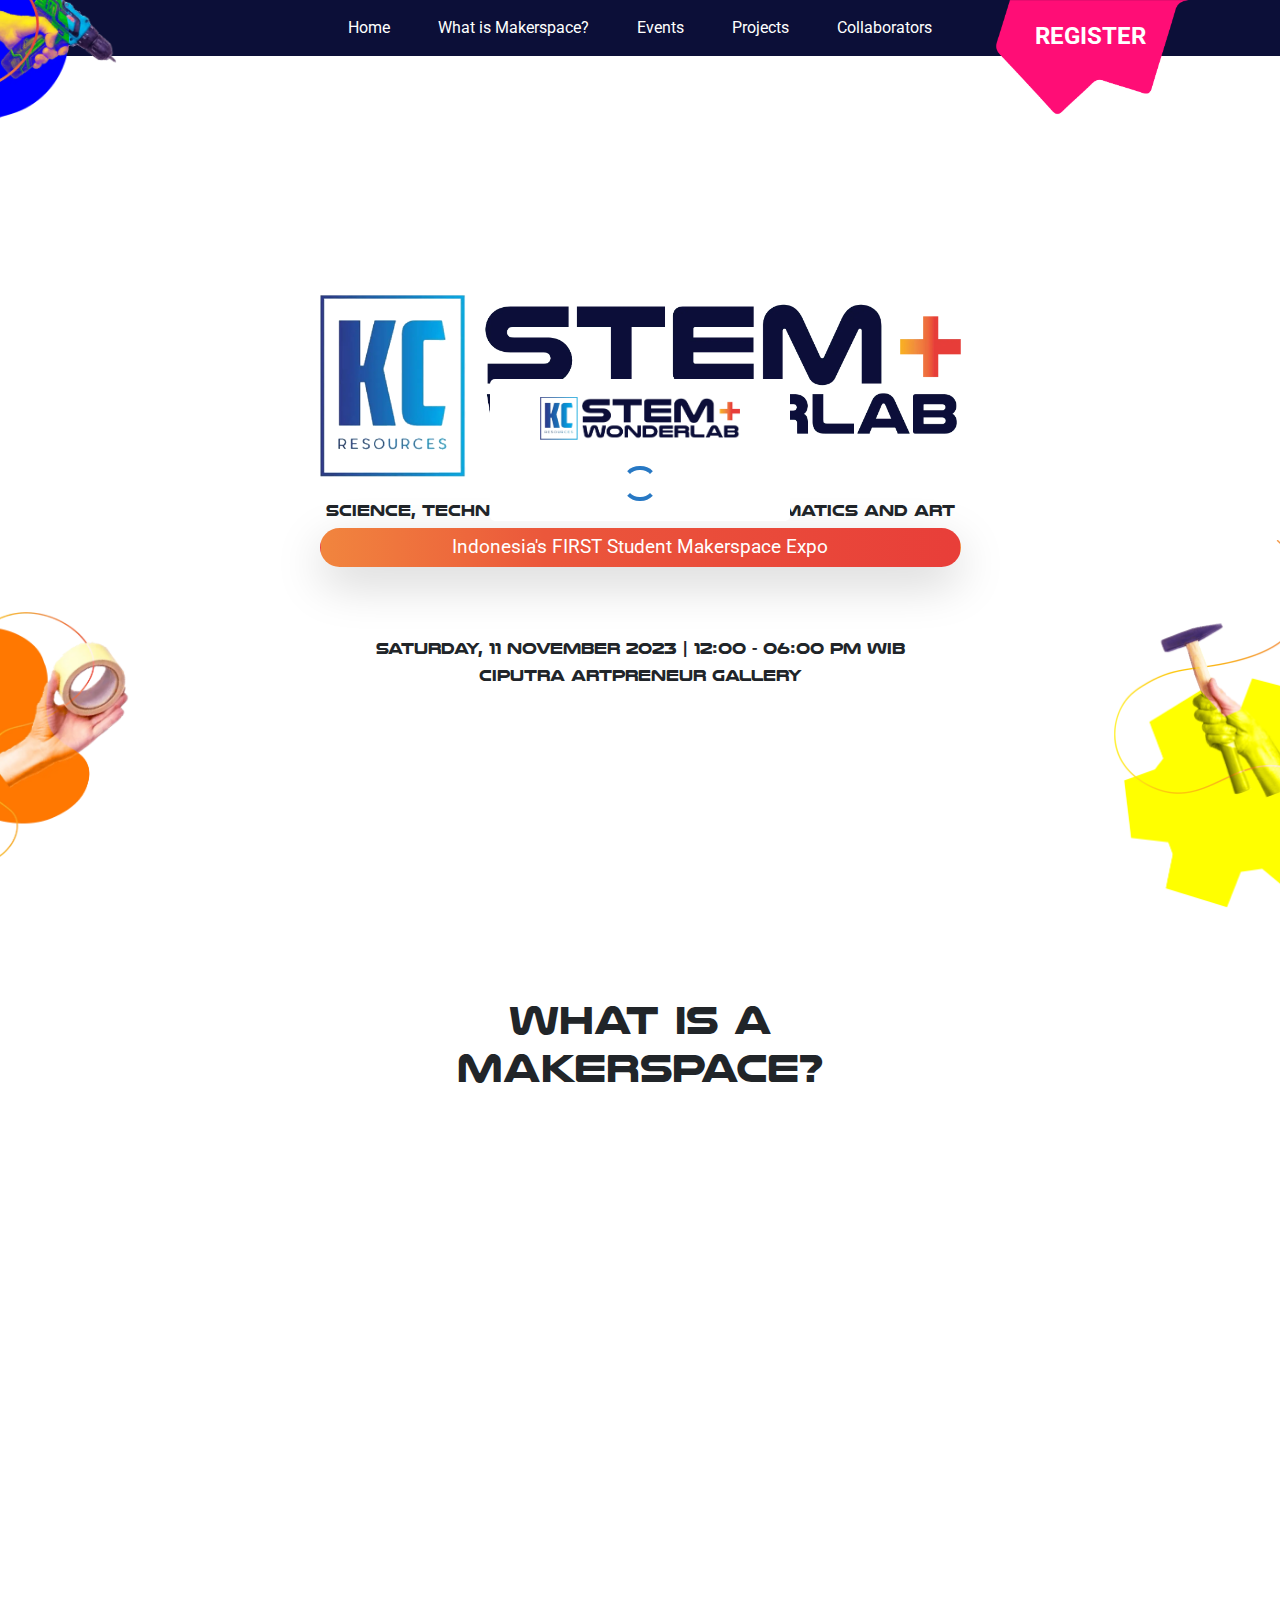
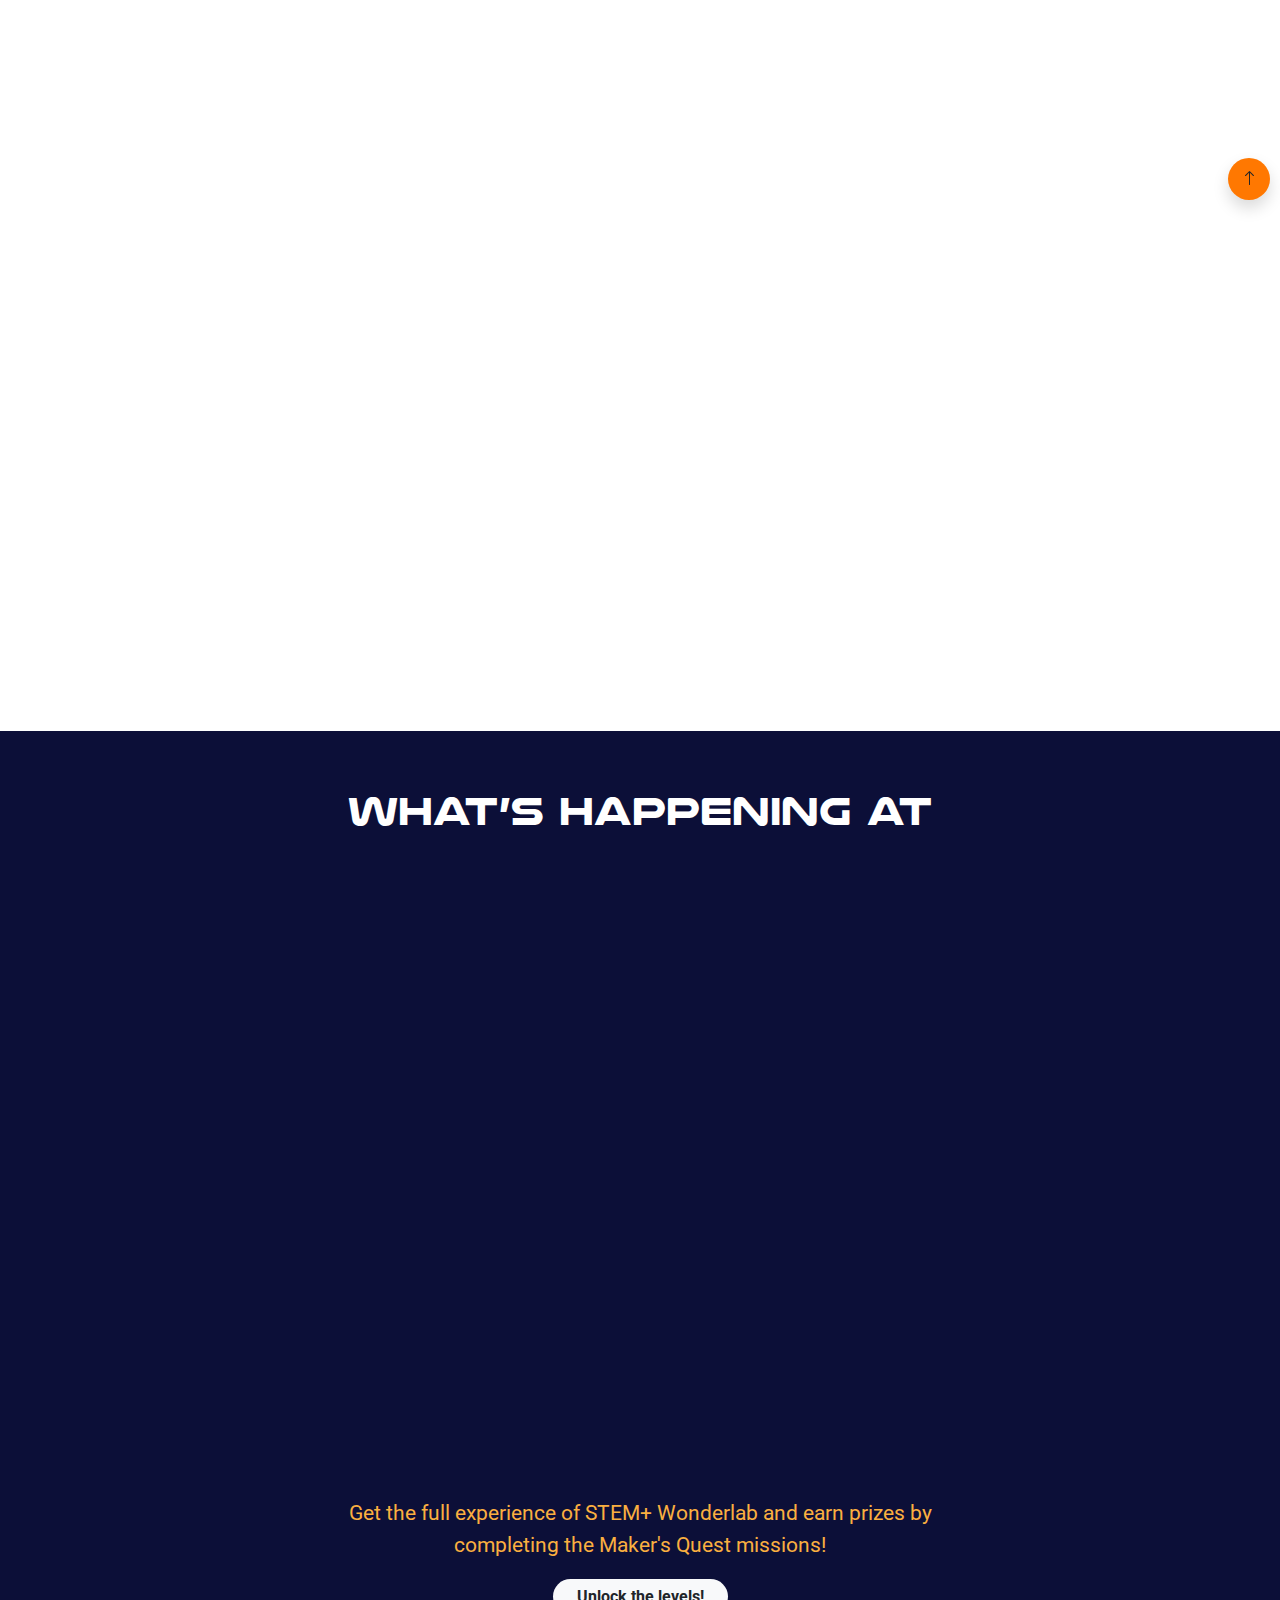
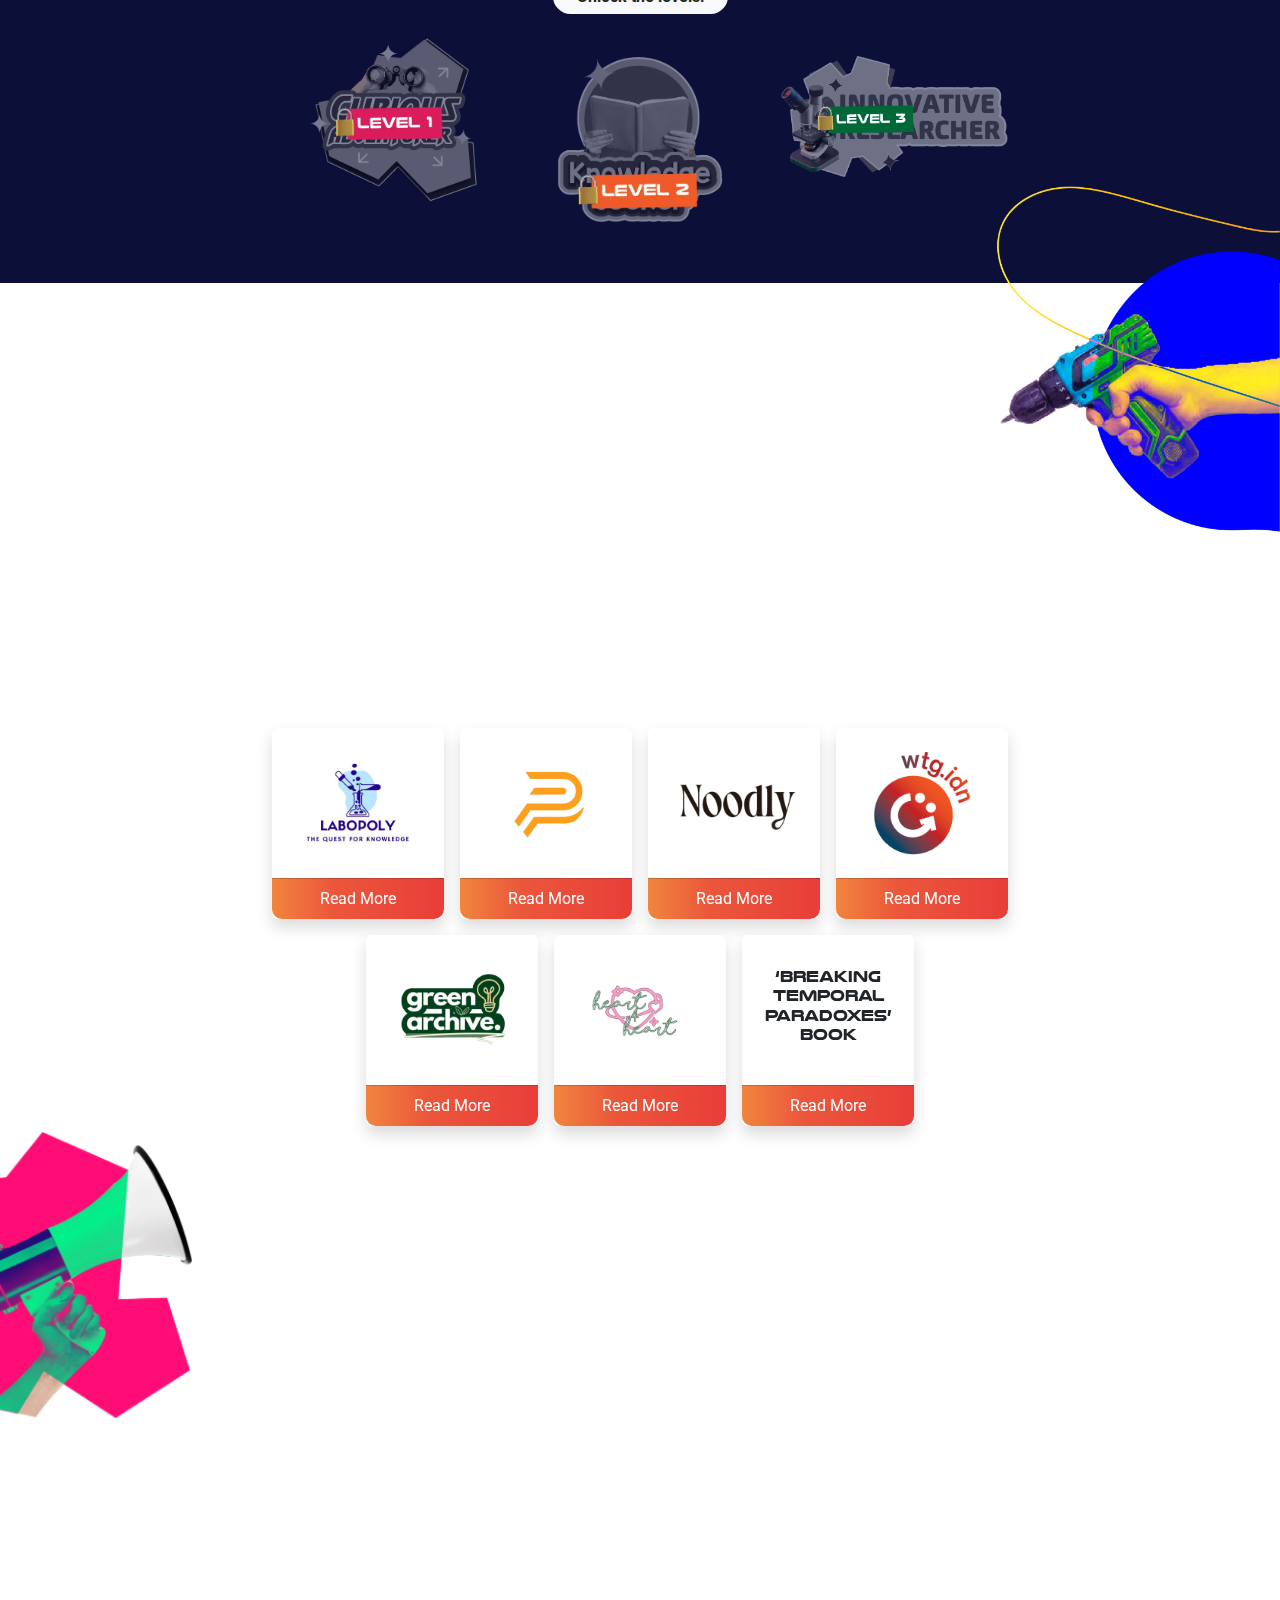
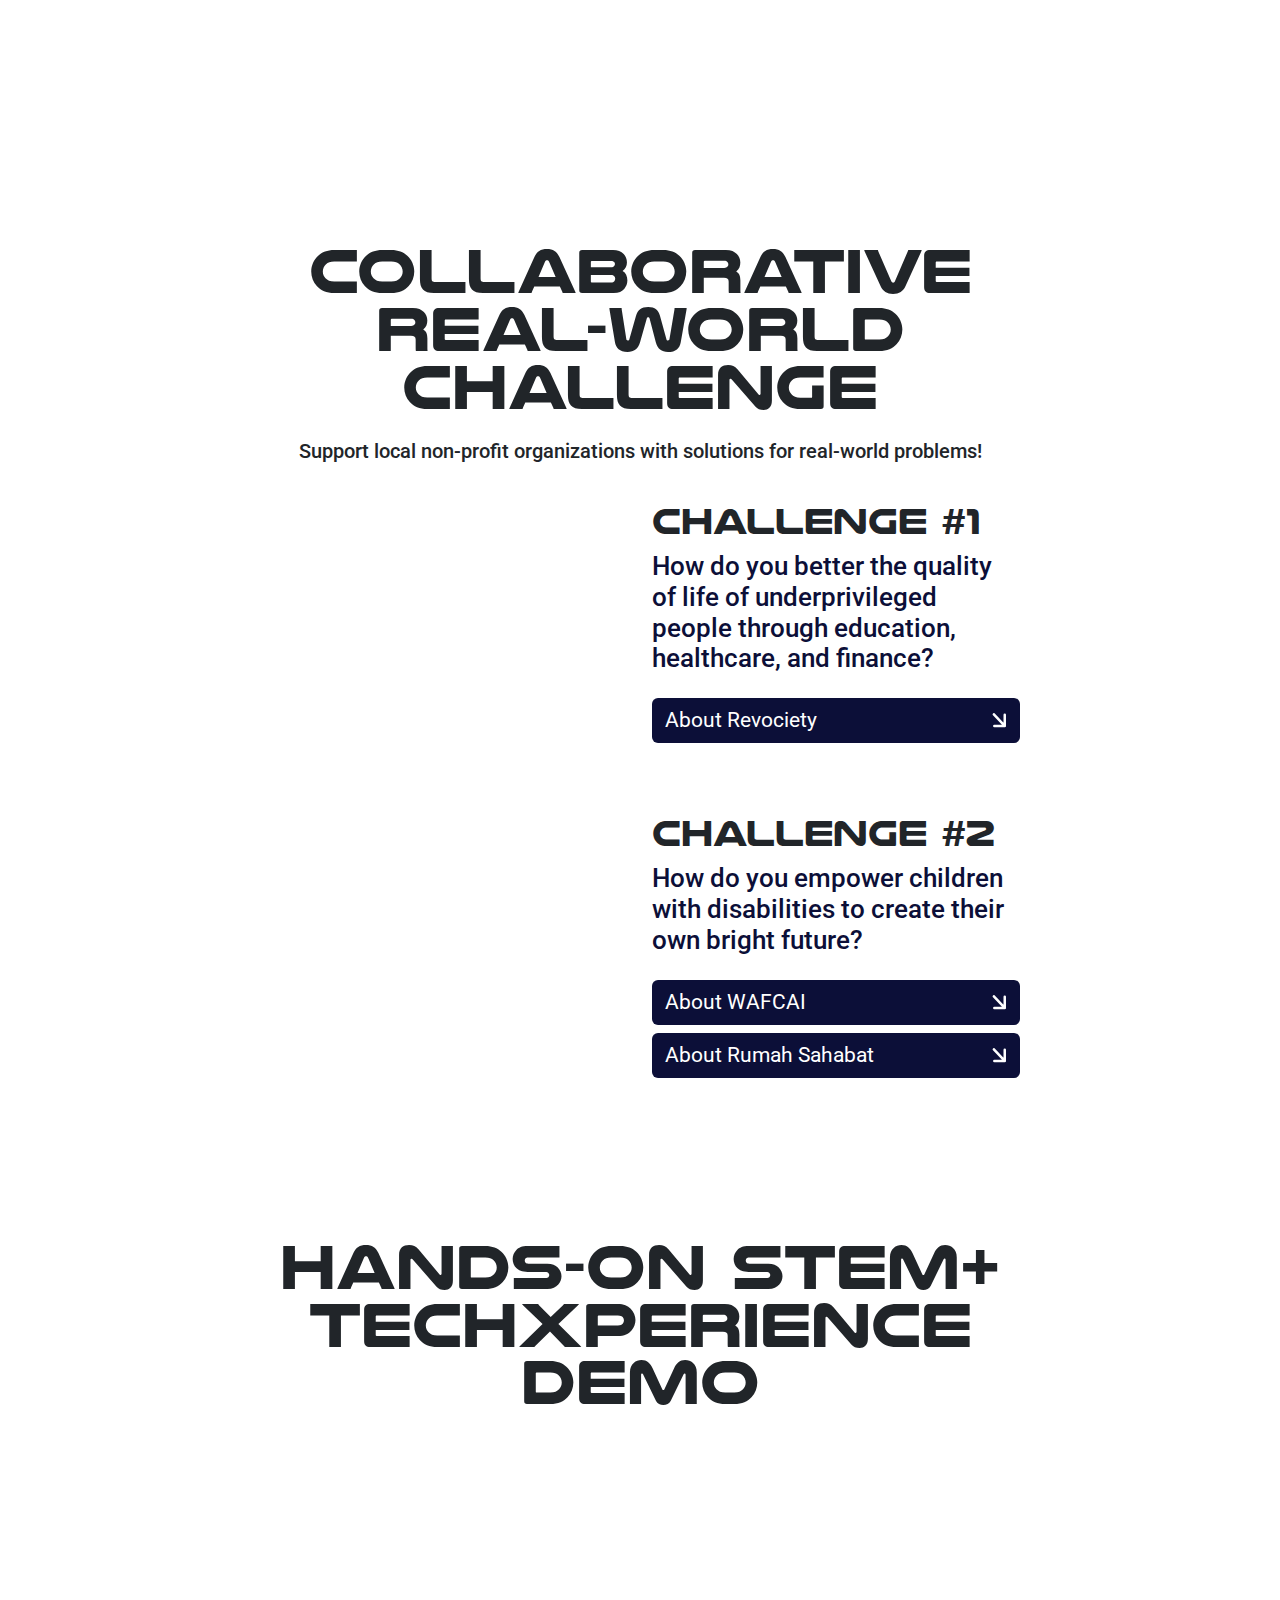
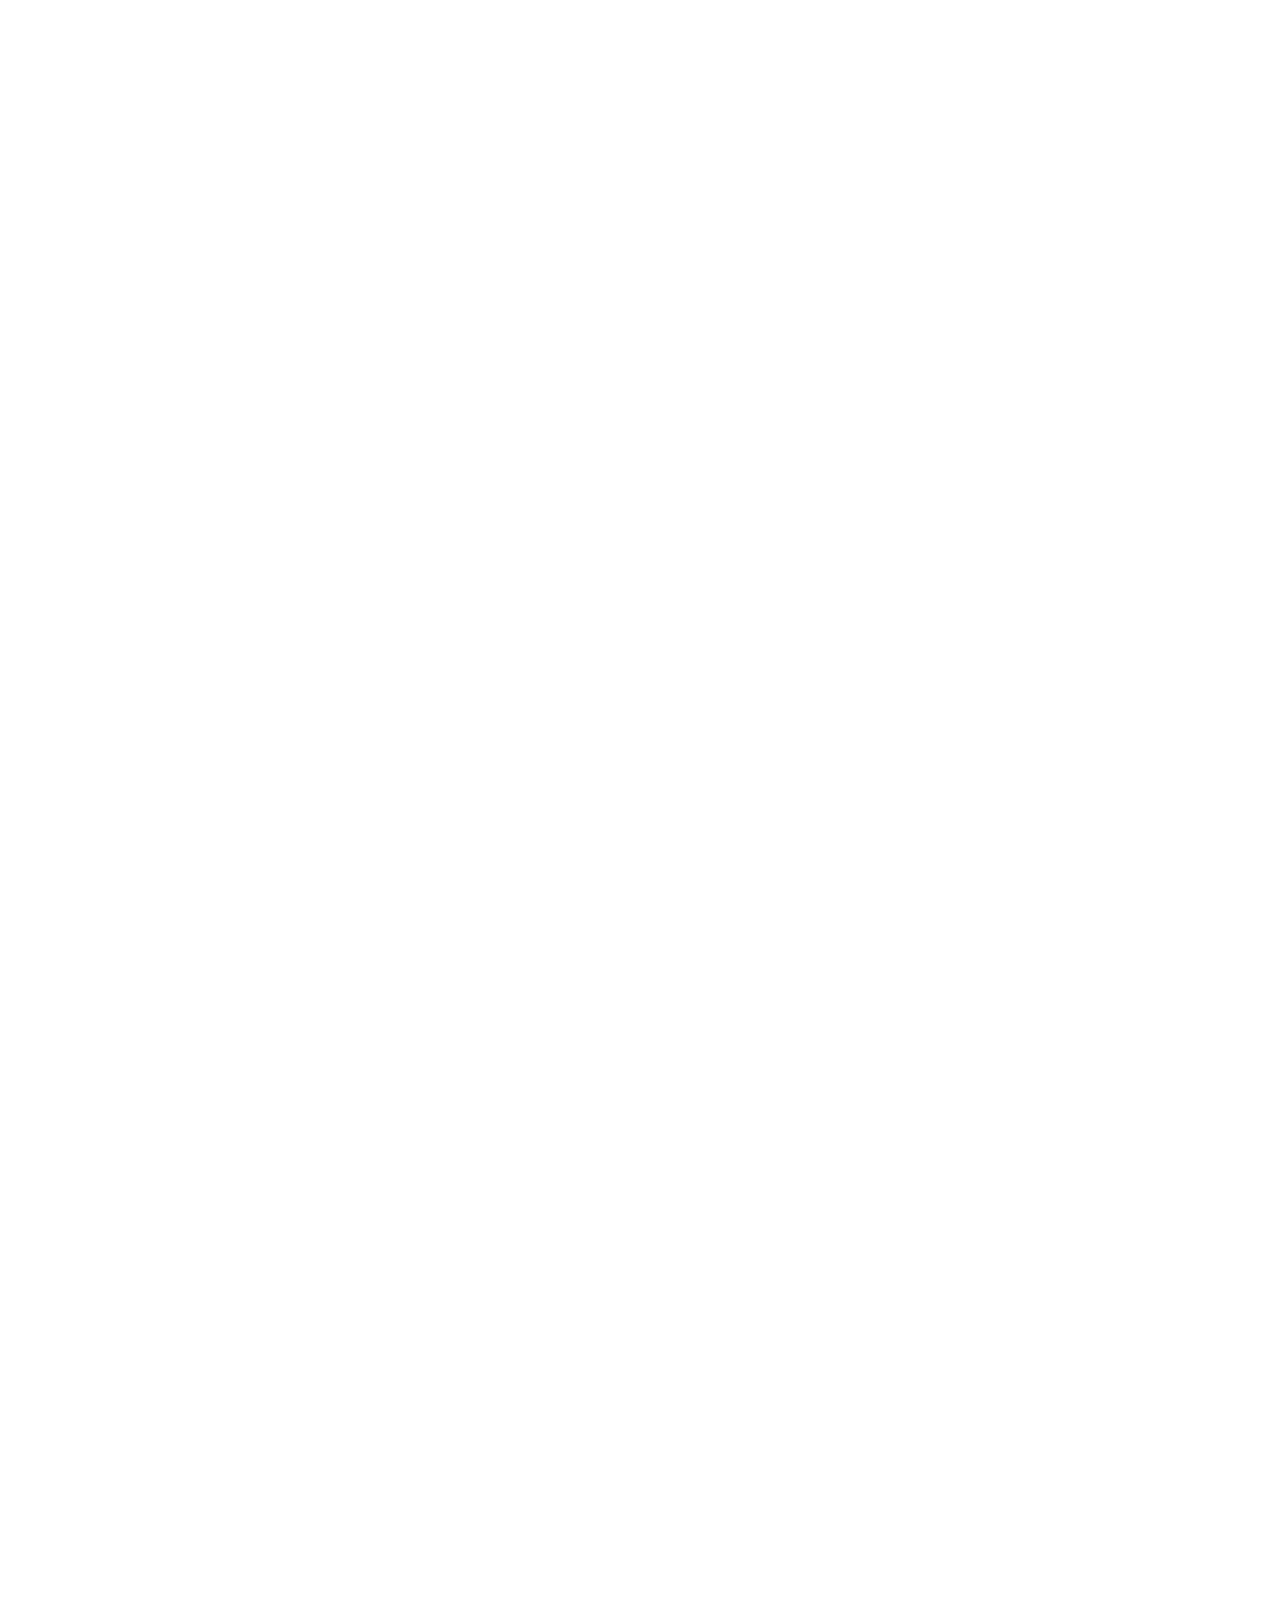
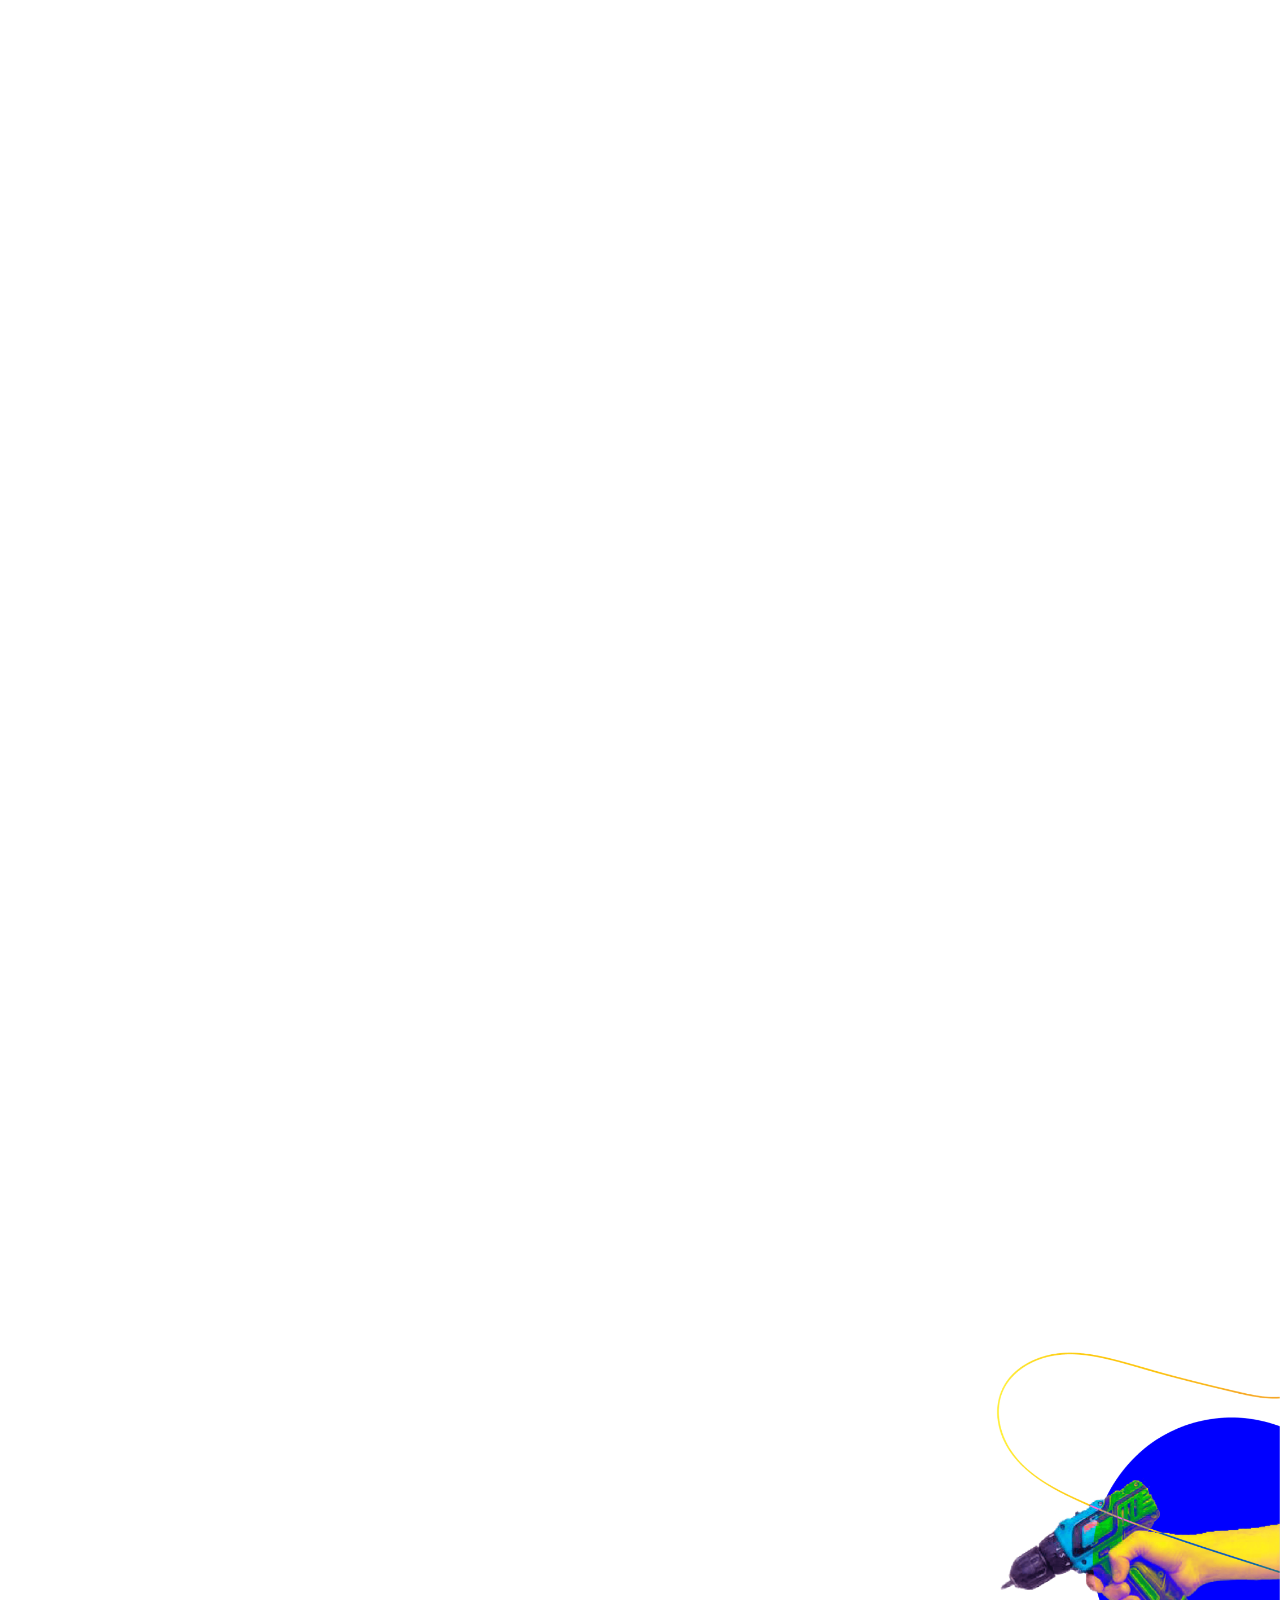
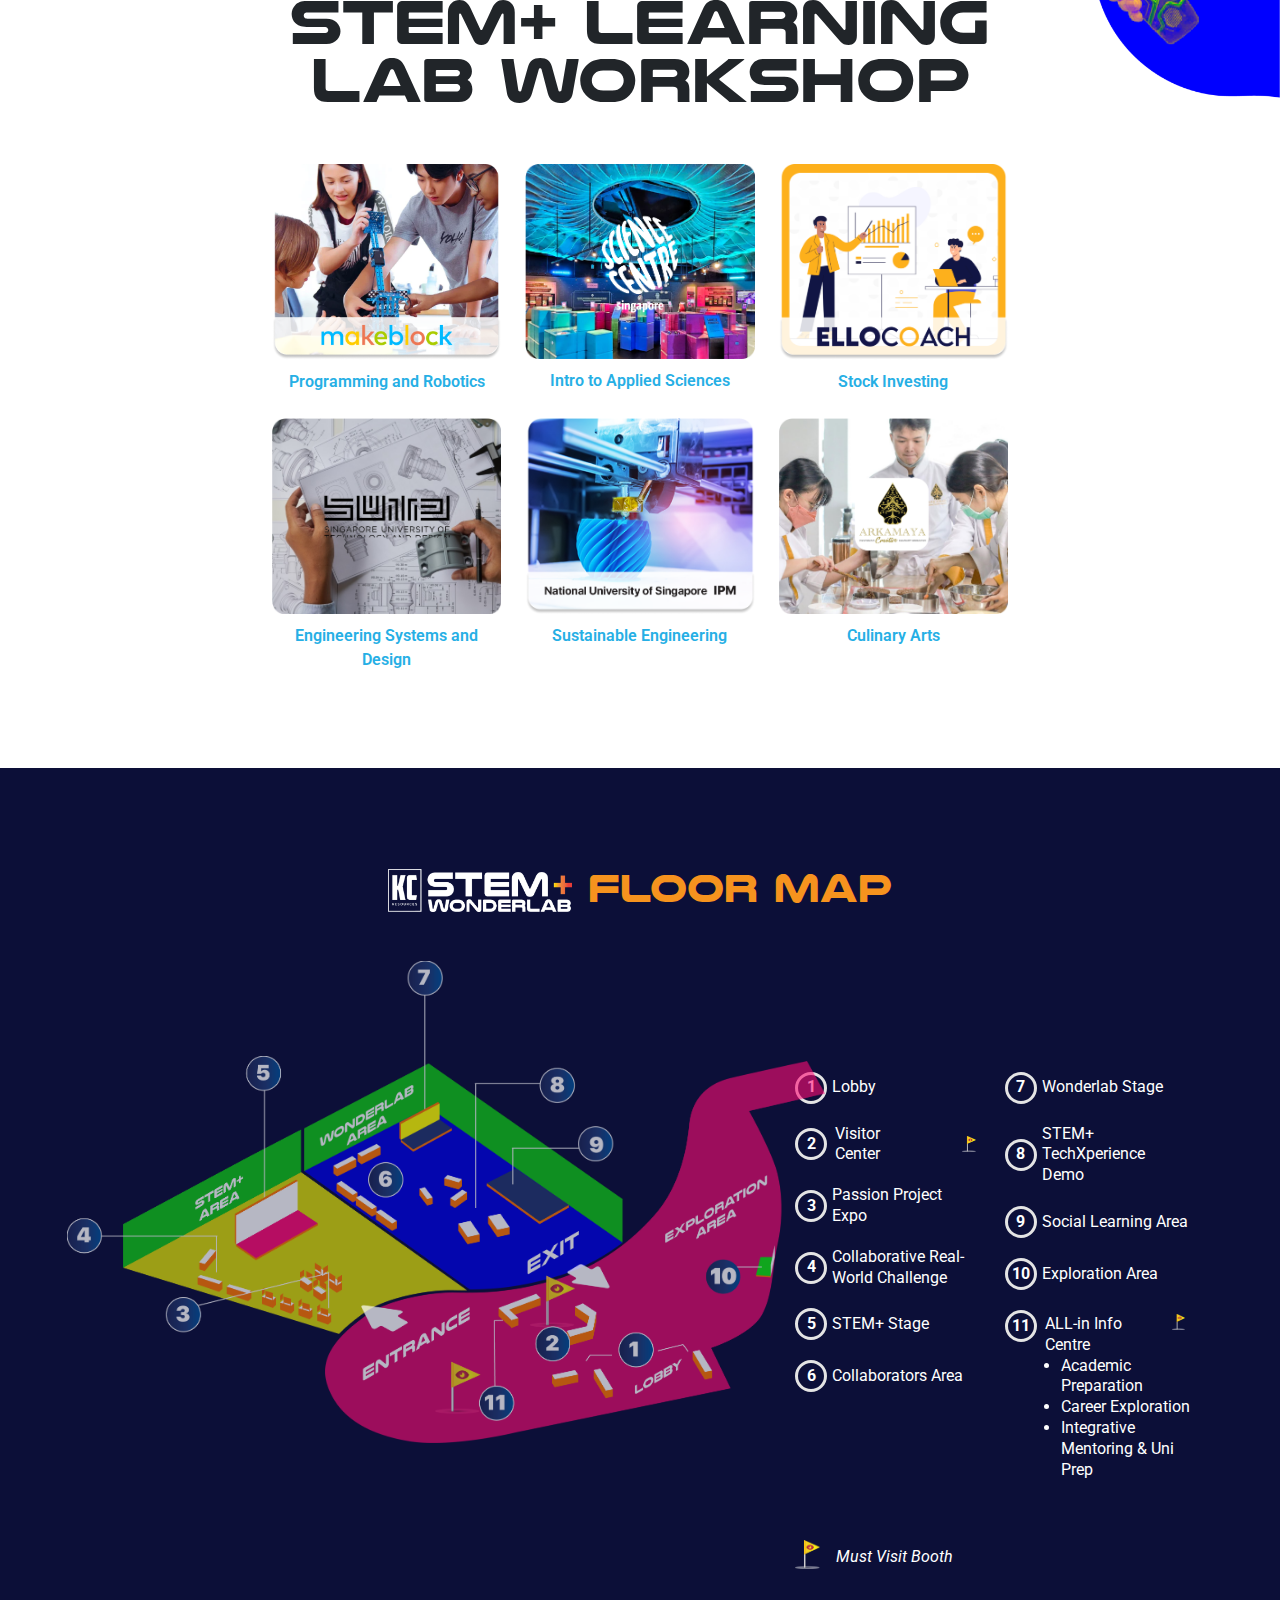
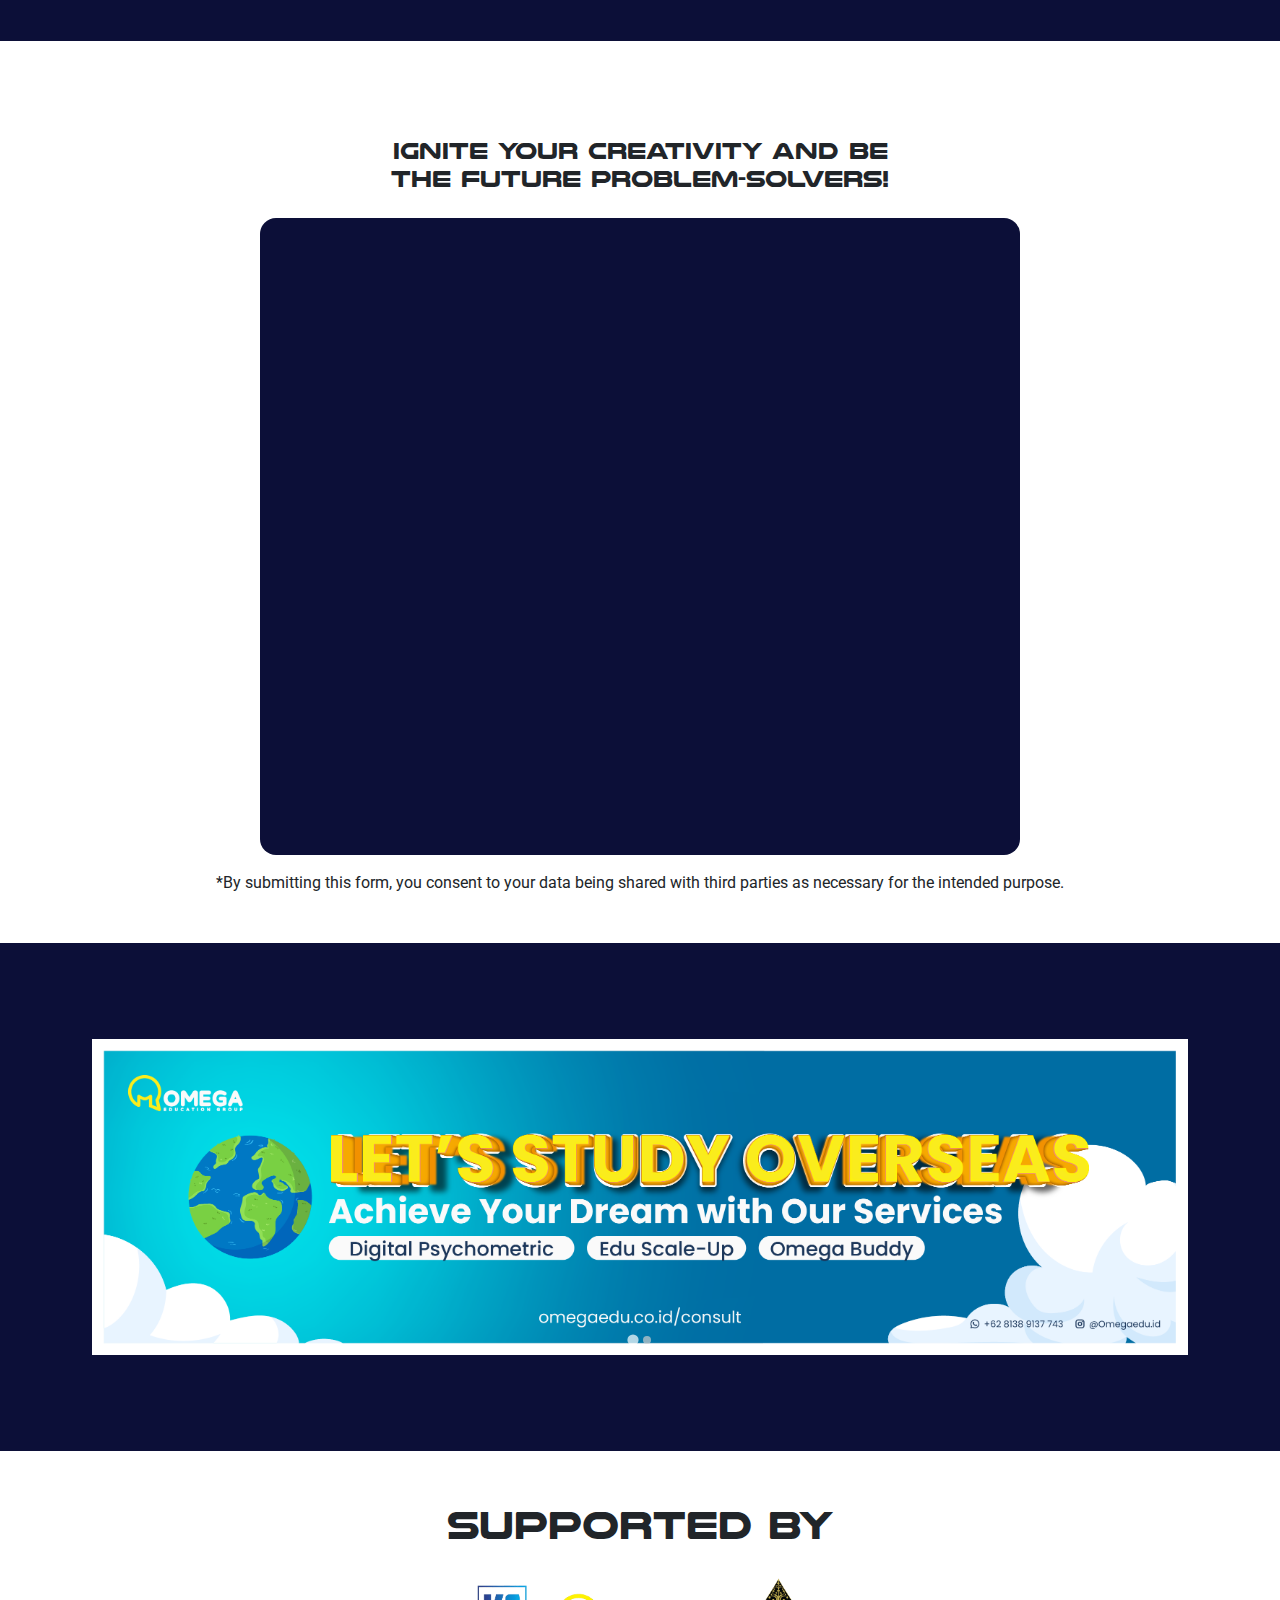
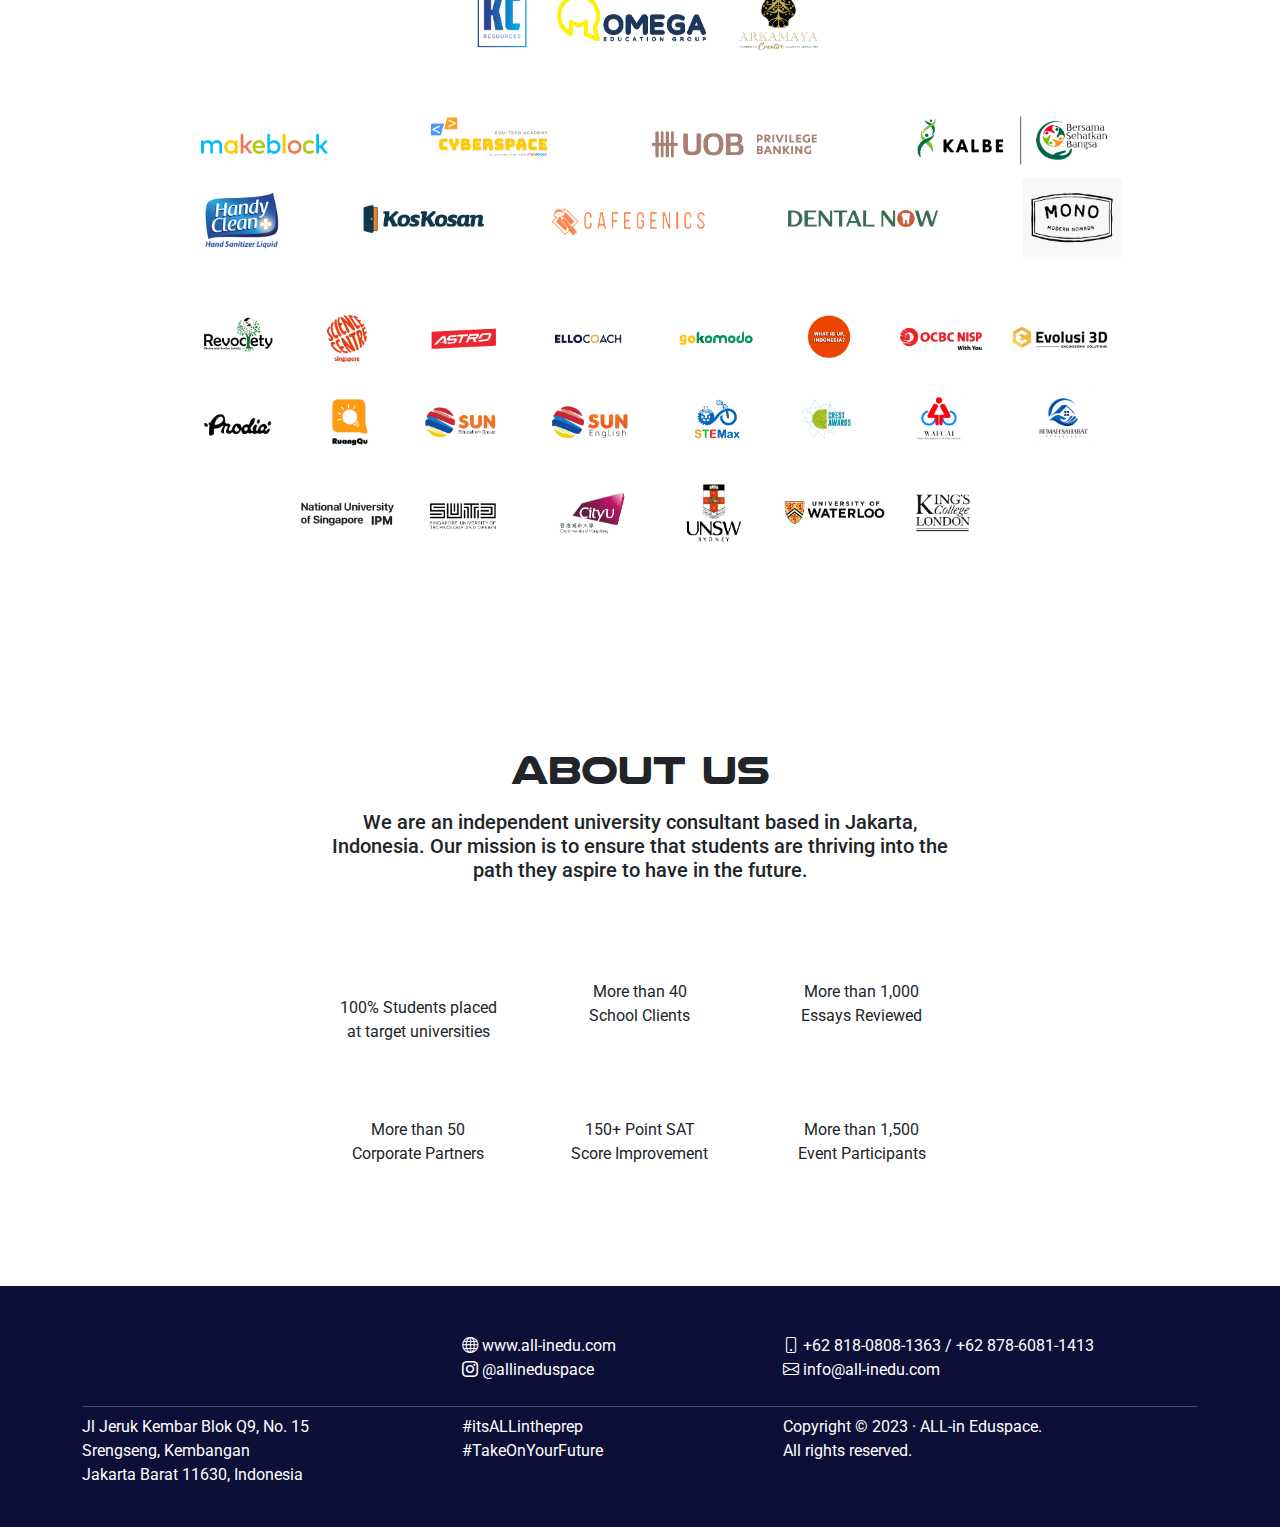
<file: index.html>
<!doctype html>
<html lang="en">

<head>
    <meta charset="utf-8">
    <meta name="viewport" content="width=device-width, initial-scale=1">
    <title>STEM+ WONDERLAB</title>
    <link rel="shortcut icon" href="assets/img/favicon.ico" type="image/x-icon">

    <meta name="description"
        content="A makerspace is like a creative playground where you can turn your ideas into real things. It's a special place filled with cool tools and technology that you can use to build, invent, and explore. Think of it as a workshop for your imagination!">

    <link rel="stylesheet" href="assets/css/bootstrap.min.css">
    <link rel="stylesheet" href="https://cdn.jsdelivr.net/npm/bootstrap-icons@1.11.1/font/bootstrap-icons.css">
    <link rel="stylesheet" href="assets/css/animate.css" />
    <link rel="stylesheet" href="assets/css/aos.css">
    <link rel="stylesheet" href="assets/css/countdown.css">
    <link rel="stylesheet" href="assets/css/style-10102023.css">
    <link rel="stylesheet" href="assets/css/mobile-style-10102023.css">
    <link rel="stylesheet" href="https://cdn.jsdelivr.net/npm/@splidejs/splide@4.1.4/dist/css/splide.min.css"
        integrity="sha256-5uKiXEwbaQh9cgd2/5Vp6WmMnsUr3VZZw0a8rKnOKNU=" crossorigin="anonymous">

    <script src="assets/js/aos.js"></script>
    <script src="assets/js/sweetalert.js"></script>
    <script src="assets/js/countdown.js"></script>

    <!-- Google tag (gtag.js) -->
    <script async src="https://www.googletagmanager.com/gtag/js?id=G-VVBFKKS5GN"></script>
    <script>
        window.dataLayer = window.dataLayer || [];
        function gtag() { dataLayer.push(arguments); }
        gtag('js', new Date());

        gtag('config', 'G-VVBFKKS5GN');
    </script>
</head>

<body>
    <section id="stemWonderlab">
        <div class="top-button position-fixed">
            <a href="#home" class="btn rounded-circle shadow py-2" style="background:#FF7801;">
                <strong>
                    <i class="bi bi-arrow-up"></i>
                </strong>
            </a>
        </div>
        <nav id="navbar" class="navbar navbar-expand-lg bg-eduall fixed-top shadow">
            <div class="container py-md-1 position-relative">
                <div class="" style="width: 15%;">
                    <img loading="lazy" src="assets/img/HOME/KC STEM+ logo.webp" alt="STEM+ Wonderlab"
                        style="width: 150px;">
                </div>
                <div class="d-md-none d-flex justify-content-end">
                    <button class="navbar-toggler bg-white" type="button" data-bs-toggle="collapse"
                        data-bs-target="#navbarNav">
                        <i class="text-dark bi bi-list"></i>
                    </button>
                </div>
                <div class="collapse navbar-collapse" id="navbarNav">
                    <ul class="navbar-nav justify-content-center flex-grow-1 pe-3 gap-md-5">
                        <li class="nav-item">
                            <a class="nav-link nav-eduall" aria-current="page" href="#home">Home</a>
                        </li>
                        <li class="nav-item">
                            <a class="nav-link nav-eduall" href="#what-is-makerspace">What is Makerspace?</a>
                        </li>
                        <li class="nav-item">
                            <a class="nav-link nav-eduall" href="#events">Events</a>
                        </li>
                        <li class="nav-item">
                            <a class="nav-link nav-eduall" href="#projects">Projects</a>
                        </li>
                        <li class="nav-item">
                            <a class="nav-link nav-eduall" href="#collaborative">Collaborators</a>
                        </li>
                        <li class="nav-item">
                            <a class="nav-link nav-eduall d-md-none d-block" href="#form">Register</a>
                        </li>
                    </ul>
                </div>
                <div class="d-md-block d-none" style="width: 15%;">
                    <img loading="lazy" src="assets/img/HOME/Join now.png" alt="STEM+ Wonderlab"
                        class="position-absolute end-0 animate__animated animate__pulse animate__infinite"
                        style="top:-8px; width: 200px;">
                    <a href="#form"
                        class="position-absolute text-decoration-none text-white font-bold animate__animated animate__pulse animate__infinite"
                        style="right: 4%; top:10px; font-size: 24px;">
                        <strong>
                            REGISTER
                        </strong>
                    </a>
                </div>
            </div>
        </nav>

        <section id="home" class="position-relative" style="z-index: 1;">
            <img src="assets/img/HOME/Aset home 1.webp" alt="STEM+ Wonderlab"
                class="img-banner animate__animated animate__pulse animate__slower animate__infinite asset-1">
            <div class="position-absolute registration" style="width: 100%;">
                <a href="#form" class="text-decoration-none">
                    <img loading="lazy" src="assets/img/HOME/Join now.png" alt="STEM+ Wonderlab"
                        class="position-absolute top-0 animate__animated animate__pulse animate__infinite">
                    <div href="#form"
                        class="position-absolute text-white font-bold animate__animated animate__pulse animate__infinite">
                        <strong>
                            REGISTER
                        </strong>
                    </div>
                </a>
            </div>

            <div id="nav-banner" class="d-md-flex justify-content-center align-items-center bg-eduall d-none">
                <div class="d-flex justify-content-center gap-md-5 py-3">
                    <div class="nav-item">
                        <a class="nav-link active" aria-current="page" href="#home">Home</a>
                    </div>
                    <div class="nav-item">
                        <a class="nav-link" href="#what-is-makerspace">What is Makerspace?</a>
                    </div>
                    <div class="nav-item">
                        <a class="nav-link" href="#events">Events</a>
                    </div>
                    <div class="nav-item">
                        <a class="nav-link" href="#projects">Projects</a>
                    </div>
                    <div class="nav-item">
                        <a class="nav-link" href="#collaborative">Collaborators</a>
                    </div>
                </div>
            </div>

            <div class="container-fluid d-flex align-items-center justify-content-center h-100">
                <div class="">
                    <div id="navar-content" class="container">
                        <div class="row justify-content-center align-items-center">
                            <div class="col-md-7">
                                <img loading="lazy" src="assets/img/HOME/KC STEM+ Logo allin color.webp"
                                    alt="STEM+ Wonderlab"
                                    class="w-100 animate__animated animate__pulse animate__slow animate__infinite">
                            </div>
                            <div class="col-md-8 text-center mt-4">
                                <h6 class="font-nulshock home-subtitle">SCIENCE, TECHNOLOGY, ENGINEERING, MATHEMATICS
                                    AND ART</h6>
                            </div>
                            <div class="col-md-7 mb-5">
                                <button class="btn btn-lg btn-eduall btn-block w-100 rounded-pill py-1 shadow-lg">
                                    Indonesia's FIRST Student Makerspace Expo
                                </button>
                            </div>
                            <div class="col-md-8 text-center my-4 font-nulshock">
                                <h6 class="home-subtitle">SATURDAY, 11 NOVEMBER 2023
                                    <span class="d-md-inline d-none">| </span>
                                    <span class="d-md-inline d-block">
                                        12:00 - 06:00 PM WIB
                                    </span>
                                </h6>
                                <h6 class="home-subtitle">CIPUTRA ARTPRENEUR GALLERY</h6>
                            </div>
                        </div>
                    </div>

                    <div class="container-fluid">
                        <div class="row justify-content-center">
                            <div class="col-md-6 px-md-0">
                                <div id="countdown">
                                    <div class="d-flex justify-content-center align-items-center gap-2">
                                        <div class="card shadow border-0 text-center py-2 px-md-4 px-2 bg-eduall">
                                            <h3 class="m-0 p-0 font-nulshock" id="days"></h3>
                                            <small>Days</small>
                                        </div>
                                        <h1>:</h1>
                                        <div class="card shadow border-0 text-center py-2 px-md-4 px-2 bg-eduall">
                                            <h3 class="m-0 p-0 font-nulshock" id="hours"></h3>
                                            <small>Hours</small>
                                        </div>
                                        <h1>:</h1>
                                        <div class="card shadow border-0 text-center py-2 px-md-4 px-2 bg-eduall">
                                            <h3 class="m-0 p-0 font-nulshock" id="minutes"></h3>
                                            <small>Minutes</small>
                                        </div>
                                        <h1>:</h1>
                                        <div class="card shadow border-0 text-center py-2 px-md-4 px-2 bg-eduall">
                                            <h3 class="m-0 p-0 font-nulshock" id="seconds"></h3>
                                            <small>Seconds</small>
                                        </div>
                                    </div>
                                </div>
                            </div>
                        </div>
                    </div>
                </div>
            </div>
        </section>

        <div class="divider position-absolute overflow-hidden w-100">
            <img src="assets/img/HOME/Aset home 2.webp" alt="STEM+ Wonderlab"
                class="img-banner position-absolute asset-1">
            <img src="assets/img/HOME/Aset home 4.png" alt="STEM+ Wonderlab"
                class="img-banner position-absolute asset-2">
        </div>

        <section id="what-is-makerspace" class="position-relative">
            <div class="container pt-5 mt-5">
                <div class="row justify-content-center px-md-0 px-3">
                    <div class="col-md-7 position-relative">
                        <div class="text-center">
                            <h1 class="font-nulshock mb-4" style="position: relative; z-index: 3;">WHAT IS A MAKERSPACE?
                            </h1>
                            <div class="d-flex justify-content-center">
                                <img loading="lazy" src="assets/img/WHAT IS MAKERSPACE/Video stem.webp"
                                    alt="STEM+ Wonderlab" srcset="" class="w-75 cursor-pointer"
                                    style="margin-top:-50px; z-index: 2;" data-bs-toggle="modal"
                                    data-bs-target="#videoBox" data-aos="fade-up">
                                <!-- <img loading="lazy" src="assets/img/WHAT IS MAKERSPACE/Video stem.webp"
                                    alt="STEM+ Wonderlab" srcset="" class="w-75" style="margin-top:-50px; z-index: 1;"
                                    data-aos="fade-up"> -->
                            </div>
                        </div>
                    </div>

                    <div class="col-md-8 text-center mt-5 makerspace-content">
                        <p data-aos="fade-up">
                            A makerspace is a workplace where people <b>create, learn, and share</b> using various
                            tools, from high-tech to simple ones. Think of it as a <b>creative playground</b> where you
                            can turn your ideas into real things! It's a special place filled with cool tools and
                            technology that you can use to <b>build, invent, and explore</b>. It is a workshop for your
                            imagination!
                        </p>
                        <h5 data-aos="fade-up" class="font-nulshock py-3">
                            Explore the STEM+ Wonderlab!
                        </h5>
                        <p data-aos="fade-up">
                            Here, <b>middle school to university students</b> can dive into a world of <b>cutting-edge
                                tools and technologies, connect</b> with like-minded individuals, <b>brainstorm</b>
                            ideas, <b>collaborate</b> on thrilling projects, and <b>pave the way for real-world
                                solutions</b>—all to build the skills essential for <b>top university application and
                                future careers.</b>
                        </p>
                    </div>

                    <div class="col-md-10 my-5">
                        <div class="row row-cols-md-4 row-cols-2 g-3 align-items-stretch" data-aos="fade-up">
                            <div class="col text-center position-relative overflow-hidden">
                                <div style="--animate-duration:10s" class="box-skill bg-orange text-white rounded-4">
                                    <div class="box-image">
                                        <img loading="lazy" src="assets/img/WHAT IS MAKERSPACE/Aset only 1 .webp"
                                            alt="STEM+ Wonderlab" class="w-100">
                                    </div>
                                    <p class="box-title shadow mt-3 mb-0">Build Practical Skills</p>
                                </div>
                            </div>
                            <div class="col text-center position-relative overflow-hidden">
                                <div style="--animate-duration:10s" class="box-skill bg-pink text-white rounded-4">
                                    <div class="box-image">
                                        <img loading="lazy" src="assets/img/WHAT IS MAKERSPACE/Aset only 2.webp"
                                            alt="STEM+ Wonderlab" class="w-100">
                                    </div>
                                    <p class="box-title shadow mt-3 mb-0">Fuel Creativity</p>
                                </div>
                            </div>
                            <div class="col text-center position-relative overflow-hidden">
                                <div style="--animate-duration:10s" class="box-skill bg-blue text-white rounded-4">
                                    <div class="box-image">
                                        <img loading="lazy" src="assets/img/WHAT IS MAKERSPACE/Aset only 3.webp"
                                            alt="STEM+ Wonderlab" class="w-100">
                                    </div>
                                    <p class="box-title shadow mt-3 mb-0">Problem-Solve with Confidence</p>
                                </div>
                            </div>
                            <div class="col text-center position-relative overflow-hidden">
                                <div style="--animate-duration:10s" class="box-skill bg-green text-white rounded-4">
                                    <div class="box-image">
                                        <img loading="lazy" src="assets/img/WHAT IS MAKERSPACE/Aset only 4.webp"
                                            alt="STEM+ Wonderlab" class="w-100">
                                    </div>
                                    <p class="box-title shadow mt-3 mb-0">Collaborate and Network</p>
                                </div>
                            </div>
                        </div>
                    </div>
                </div>
            </div>

            <div class="modal modal-lg fade" id="videoBox" tabindex="-1" aria-labelledby="videoBoxLabel"
                aria-hidden="true">
                <div class="modal-dialog modal-dialog-centered">
                    <div class="modal-content p-1">
                        <iframe width="100%" height="400" src="https://www.youtube.com/embed/w6VL4hIrSlI?si=nLHlQtt-UuXLqx7G&autoplay=1" title="STEM+ Wonderlab" frameborder="0" allow="accelerometer; autoplay=; clipboard-write; encrypted-media; gyroscope; picture-in-picture; web-share" allowfullscreen></iframe>
                    </div>
                </div>
            </div>
        </section>

        <section id="events" class="position-relative overflow-hidden">
            <div class="container-fluid my-5 p-0">

                <div class="events-box p-md-2 p-3">
                    <div class="container">
                        <div class="text-center pb-md-3 pt-md-5 p-md-0 p-3">
                            <h1 class="font-nulshock text-white">WHAT’S HAPPENING at</h1>
                        </div>
                        <div class="row justify-content-center">
                            <div class="col-md-6 px-md-0 px-5 pt-5">
                                <img loading="lazy" src="assets/img/HOME/KC STEM+ logo.webp" alt="STEM+ Wonderlab"
                                    class="w-100" data-aos="fade-up">
                            </div>
                            <div class="col-md-8 mt-5 pb-5">
                                <a href="#projects" class="text-decoration-none">
                                    <div class="events-list border-orange d-flex justify-content-between gap-3 align-items-center"
                                        data-aos="fade-right">
                                        <div class="d-flex align-items-center gap-2">
                                            <svg width="15" height="15" viewBox="0 0 17 18" fill="none"
                                                xmlns="http://www.w3.org/2000/svg">
                                                <path
                                                    d="M1.76343 1.54932L14.7909 15.5393M14.7909 15.5393V2.10892M14.7909 15.5393H2.28453"
                                                    stroke="white" stroke-width="3" stroke-linecap="round"
                                                    stroke-linejoin="round" />
                                            </svg>
                                            Passion Project Expo
                                        </div>
                                        <div class="">
                                            STEM+ AREA
                                        </div>
                                    </div>
                                </a>
                                <a href="#stem-learning" class="text-decoration-none">
                                    <div class="events-list border-yellow d-flex justify-content-between gap-3 align-items-center"
                                        data-aos="fade-right">
                                        <div class="d-flex align-items-center gap-2">
                                            <svg width="15" height="15" viewBox="0 0 17 18" fill="none"
                                                xmlns="http://www.w3.org/2000/svg">
                                                <path
                                                    d="M1.76343 1.54932L14.7909 15.5393M14.7909 15.5393V2.10892M14.7909 15.5393H2.28453"
                                                    stroke="white" stroke-width="3" stroke-linecap="round"
                                                    stroke-linejoin="round" />
                                            </svg>
                                            STEM+ Learning Lab Workshop
                                        </div>
                                        <div class="">
                                            WONDERLAB STAGE
                                        </div>
                                    </div>
                                </a>
                                <a href="#stem-based" class="text-decoration-none">
                                    <div class="events-list border-pink d-flex justify-content-between gap-3 align-items-center"
                                        data-aos="fade-left">
                                        <div class="d-flex align-items-center gap-2">
                                            <svg width="15" height="15" viewBox="0 0 17 18" fill="none"
                                                xmlns="http://www.w3.org/2000/svg">
                                                <path
                                                    d="M1.76343 1.54932L14.7909 15.5393M14.7909 15.5393V2.10892M14.7909 15.5393H2.28453"
                                                    stroke="white" stroke-width="3" stroke-linecap="round"
                                                    stroke-linejoin="round" />
                                            </svg>
                                            Hands-On STEM+ TechXperience Demo
                                        </div>
                                        <div class="">
                                            WONDERLAB AREA
                                        </div>
                                    </div>
                                </a>
                                <a href="#collaborative" class="text-decoration-none">
                                    <div class="events-list border-green d-flex justify-content-between gap-3 align-items-center"
                                        data-aos="fade-left">
                                        <div class="d-flex align-items-center gap-2">
                                            <svg width="15" height="15" viewBox="0 0 17 18" fill="none"
                                                xmlns="http://www.w3.org/2000/svg">
                                                <path
                                                    d="M1.76343 1.54932L14.7909 15.5393M14.7909 15.5393V2.10892M14.7909 15.5393H2.28453"
                                                    stroke="white" stroke-width="3" stroke-linecap="round"
                                                    stroke-linejoin="round" />
                                            </svg>
                                            Collaborative Real-World Challenge
                                        </div>
                                        <div class="">
                                            STEM+ AREA
                                        </div>
                                    </div>
                                </a>
                                <a href="#talks" class="text-decoration-none">
                                    <div class="events-list border-blue d-flex justify-content-between gap-3 align-items-center"
                                        data-aos="fade-right">
                                        <div class="d-flex align-items-center gap-2">
                                            <svg width="15" height="15" viewBox="0 0 17 18" fill="none"
                                                xmlns="http://www.w3.org/2000/svg">
                                                <path
                                                    d="M1.76343 1.54932L14.7909 15.5393M14.7909 15.5393V2.10892M14.7909 15.5393H2.28453"
                                                    stroke="white" stroke-width="3" stroke-linecap="round"
                                                    stroke-linejoin="round" />
                                            </svg>
                                            Parenting Talks & Discussions
                                        </div>
                                        <div class="">
                                            STEM+ STAGE
                                        </div>
                                    </div>
                                </a>
                                <a href="#supported-by" class="text-decoration-none">
                                    <div class="events-list border-orange d-flex justify-content-between gap-3 align-items-center"
                                        data-aos="fade-left">
                                        <div class="d-flex align-items-center gap-2">
                                            <svg width="15" height="15" viewBox="0 0 17 18" fill="none"
                                                xmlns="http://www.w3.org/2000/svg">
                                                <path
                                                    d="M1.76343 1.54932L14.7909 15.5393M14.7909 15.5393V2.10892M14.7909 15.5393H2.28453"
                                                    stroke="white" stroke-width="3" stroke-linecap="round"
                                                    stroke-linejoin="round" />
                                            </svg>
                                            University Expo
                                        </div>
                                        <div class="">
                                            EXPLORATION AREA
                                        </div>
                                    </div>
                                </a>

                                <div class="mt-5 px-md-5 mb-4 text-center event-quest">
                                    Get the full experience of STEM+ Wonderlab and earn prizes by completing the Maker's
                                    Quest missions!
                                </div>
                                <div class="my-3 text-center">
                                    <div class="bg-light rounded-pill d-inline py-2 px-4">
                                        <strong>
                                            Unlock the levels!
                                        </strong>
                                    </div>
                                </div>
                                <div class="row quest-box mt-4 g-0">
                                    <div class="col-4">
                                        <img src="assets/img/WHATS HAPPENING/Level 1 lock.webp" alt=""
                                            class="w-100 quest-img-1 lock" onmouseenter="hoverQuest(1)">
                                        <img src="assets/img/WHATS HAPPENING/Level 1 Curious Adventurer.webp" alt=""
                                            class="w-100 quest-img-1 unlock d-none" onmouseleave="unHoverQuest(1)">
                                    </div>
                                    <div class="col-4 pt-4">
                                        <img src="assets/img/WHATS HAPPENING/Level 2 lock.webp" alt=""
                                            class="w-100 quest-img-2 lock" onmouseenter="hoverQuest(2)">
                                        <img src=" assets/img/WHATS HAPPENING/Level 2 Knowledge Seeker.webp" alt=""
                                            class="w-100 quest-img-2 unlock d-none" onmouseleave="unHoverQuest(2)">
                                    </div>
                                    <div class="col-4">
                                        <img src="assets/img/WHATS HAPPENING/Level 3 lock.webp" alt=""
                                            class="w-100 quest-img-3 lock" onmouseenter="hoverQuest(3)">
                                        <img src="assets/img/WHATS HAPPENING/Level 3 Innovative researcher.webp" alt=""
                                            class="w-100 quest-img-3 unlock d-none" onmouseleave="unHoverQuest(3)">
                                    </div>
                                </div>
                            </div>
                        </div>
                    </div>
                </div>
            </div>
        </section>

        <section id="projects" class="position-relative">
            <div class="container py-5">
                <img loading="lazy" src="assets/img/PROJECT SHOWCASE/project-showcase.png" alt="STEM+ Wonderlab"
                    class="w-25 position-absolute end-0 animate__animated animate__shakeY animate__infinite d-md-block d-none"
                    style="top:-20vh; --animate-duration: 20s;">
                <div class="row justify-content-center px-md-0 px-3">
                    <div class="col-md-8" data-aos="fade-up">
                        <h1 class="project-title mt-5 font-nulshock text-md-start text-center">
                            Changemakers Passion Project Expo
                        </h1>
                        <h5 class="mt-4 text-md-start text-center">
                            Highlighting the essence of hands-on learning and innovation, witness captivating creations
                            by
                            our talented mentees and be inspired to create yours!
                        </h5>
                    </div>

                    <div class="col-md-8 mt-5">
                        <div class="row row-cols-md-4 row-cols-1 g-3 justify-content-center">
                            <div class="col">
                                <div class="card project-card shadow border-0">
                                    <div class="card-body text-center" data-bs-toggle="modal"
                                        data-bs-target="#project1">
                                        <div class="d-flex align-items-center h-100 justify-content-center">
                                            <img src="assets/img/PROJECT SHOWCASE/Logo labopoly.png" alt=""
                                                class="w-100">
                                        </div>
                                    </div>
                                    <div class="card-footer bg-eduall-secondary text-center cursor-pointer"
                                        data-bs-toggle="modal" data-bs-target="#project1">
                                        Read More
                                    </div>
                                </div>

                                <!-- Modal  -->
                                <div class="modal modal-lg fade modal-project" id="project1" tabindex="-1"
                                    aria-labelledby="project1Label" aria-hidden="true">
                                    <div class="modal-dialog modal-dialog-centered">
                                        <div class="modal-content p-4">
                                            <div class="modal-body">
                                                <div class="row align-items-center g-5">
                                                    <div class="col-md-9"
                                                        style="border-right: 1px solid #dededec7; text-align: justify;">
                                                        <div class="d-flex justify-content-between align-items-center">
                                                            <h5 class="font-nulshock m-0 p-0">LABOPOLY</h2>
                                                                <div class="bg-danger text-white px-2 py-1 rounded-3 cur5or-pointer"
                                                                    data-bs-dismiss="modal">
                                                                    <i class="bi bi-x"></i>
                                                                </div>
                                                        </div>
                                                        <hr>
                                                        Life science is an area that is mostly associated with studying
                                                        at
                                                        school and is less interesting among students. This is because
                                                        most
                                                        of the sources to learn biology or chemistry are limited to
                                                        school
                                                        laboratories or textbooks; therefore translating it into a board
                                                        game might potentially attract more students to this discipline.
                                                        This monopoly-based game could serve as a tool to provide
                                                        accessible
                                                        life science education to all social levels and increase
                                                        people's
                                                        interest in science.

                                                        <div class="row mt-3">
                                                            <div class="col-md-6">
                                                                <img loading="lazy"
                                                                    src="assets/img/PROJECT SHOWCASE/Projects/Labopoly.webp"
                                                                    alt="Labopoly" class="w-100 rounded-3">
                                                            </div>
                                                        </div>

                                                    </div>
                                                    <div class="col-md-3">
                                                        <div class="mentee-box text-center mb-4">
                                                            <img loading="lazy"
                                                                src="assets/img/PROJECT SHOWCASE/Mentee/Labopoly - Eva.webp"
                                                                alt="STEM+ Wonderlab" class="w-50 rounded-2"> <br>
                                                            <small>Evangeline Yao</small>
                                                        </div>
                                                        <div class="mentee-box text-center mb-4">
                                                            <img loading="lazy"
                                                                src="assets/img/PROJECT SHOWCASE/Mentee/Labopoly - Azalea.webp"
                                                                alt="STEM+ Wonderlab" class="w-50 rounded-2"> <br>
                                                            <small>Azalea Juzar</small>
                                                        </div>
                                                        <div class="mentee-box text-center mb-4">
                                                            <img loading="lazy"
                                                                src="assets/img/PROJECT SHOWCASE/Mentee/Labopoly - Queenina.webp"
                                                                alt="STEM+ Wonderlab" class="w-50 rounded-2"> <br>
                                                            <small>Queenina Gunawan</small>
                                                        </div>
                                                    </div>
                                                </div>
                                            </div>
                                        </div>
                                    </div>
                                </div>
                            </div>
                            <div class="col">
                                <div class="card project-card shadow border-0">
                                    <div class="card-body text-center" data-bs-toggle="modal"
                                        data-bs-target="#project2">
                                        <div class="d-flex align-items-center h-100 justify-content-center">
                                            <img src="assets/img/PROJECT SHOWCASE/Logo prodat.png" alt="" class="w-100">
                                        </div>
                                    </div>
                                    <div class="card-footer bg-eduall-secondary text-center cursor-pointer"
                                        data-bs-toggle="modal" data-bs-target="#project2">
                                        Read More
                                    </div>
                                </div>

                                <!-- Modal  -->
                                <div class="modal modal-lg fade modal-project" id="project2" tabindex="-1"
                                    aria-labelledby="project2Label" aria-hidden="true">
                                    <div class="modal-dialog modal-dialog-centered">
                                        <div class="modal-content p-4">
                                            <div class="modal-body">
                                                <div class="row align-items-center g-5">
                                                    <div class="col-md-9"
                                                        style="border-right: 1px solid #dededec7; text-align: justify;">
                                                        <div class="d-flex justify-content-between align-items-center">
                                                            <h5 class="font-nulshock m-0 p-0">
                                                                PRODAT
                                                            </h5>
                                                            <div class="bg-danger text-white px-2 py-1 rounded-3 cursor-pointer"
                                                                data-bs-dismiss="modal">
                                                                <i class="bi bi-x"></i>
                                                            </div>
                                                        </div>
                                                        <hr>
                                                        Rooted in the challenges faced by an IB student seeking
                                                        unblocked
                                                        resources, Prodat Web emerges as an integrated platform,
                                                        combining
                                                        blogs and a community app. It offers a collective space for
                                                        organizations and students to collaborate, providing solutions
                                                        ranging from complex questions to the quest for enriching
                                                        activities. At its core, Prodat Blog caters to IGCSE and IB
                                                        students
                                                        aspiring for STEM and entrepreneurship careers, offering a
                                                        gamified
                                                        repository of blog posts, textbooks, courses, and career
                                                        guidance,
                                                        tailored to individual ambitions and delivering a holistic
                                                        educational experience.

                                                        <div class="row mt-3">
                                                            <div class="col-md-6">
                                                                <img loading="lazy"
                                                                    src="assets/img/PROJECT SHOWCASE/Projects/Prodat-1.webp"
                                                                    alt="Prodat" class="w-100 rounded-3">
                                                            </div>
                                                            <div class="col-md-6">
                                                                <img loading="lazy"
                                                                    src="assets/img/PROJECT SHOWCASE/Projects/Prodat-2.webp"
                                                                    alt="Prodat" class="w-100 rounded-3">
                                                            </div>
                                                        </div>
                                                    </div>
                                                    <div class="col-md-3">
                                                        <div class="mentee-box text-center mb-4">
                                                            <img loading="lazy"
                                                                src="assets/img/PROJECT SHOWCASE/Mentee/Prodat - Maxwell.webp"
                                                                alt="STEM+ Wonderlab" class="w-50 rounded-2"> <br>
                                                            <small>Maxwell Brian Wijaya</small>
                                                        </div>
                                                    </div>
                                                </div>
                                            </div>
                                        </div>
                                    </div>
                                </div>
                            </div>
                            <div class="col">
                                <div class="card project-card shadow border-0">
                                    <div class="card-body text-center" data-bs-toggle="modal"
                                        data-bs-target="#project3">
                                        <div class="d-flex align-items-center h-100 justify-content-center">
                                            <img src="assets/img/PROJECT SHOWCASE/Logo noodly.png" alt="Noodly"
                                                class="w-100">
                                        </div>
                                    </div>
                                    <div class="card-footer bg-eduall-secondary text-center cursor-pointer"
                                        data-bs-toggle="modal" data-bs-target="#project3">
                                        Read More
                                    </div>
                                </div>

                                <!-- Modal  -->
                                <div class="modal modal-lg fade modal-project" id="project3" tabindex="-1"
                                    aria-labelledby="project3Label" aria-hidden="true">
                                    <div class="modal-dialog modal-dialog-centered">
                                        <div class="modal-content p-4">
                                            <div class="modal-body">
                                                <div class="row align-items-center g-5">
                                                    <div class="col-md-9"
                                                        style="border-right: 1px solid #dededec7; text-align: justify;">
                                                        <div class="d-flex justify-content-between align-items-center">
                                                            <h5 class="font-nulshock m-0 p-0">
                                                                NOODLY
                                                            </h5>
                                                            <div class="bg-danger text-white px-2 py-1 rounded-3 cursor-pointer"
                                                                data-bs-dismiss="modal">
                                                                <i class="bi bi-x"></i>
                                                            </div>
                                                        </div>
                                                        <hr>
                                                        A profound love for instant noodles, although a guilty pleasure,
                                                        sparked the drive to redefine perceptions and erase guilt from
                                                        the
                                                        equation. Thus, Noodly was born—the MSG-free, preservative-free
                                                        cup
                                                        noodle, a project that stems from a desire to transform personal
                                                        passion into purpose. This endeavor offers a healthier and more
                                                        conscious choice in the instant noodle market. Rooted in
                                                        collaboration and responsibility, Noodly strives to wield a
                                                        substantial impact on the instant noodle industry and consumer
                                                        lifestyles.

                                                        <div class="row mt-3">
                                                            <div class="col-md-6">
                                                                <img loading="lazy"
                                                                    src="assets/img/PROJECT SHOWCASE/Projects/Noodly-1.webp"
                                                                    alt="Prodat" class="w-100 rounded-3">
                                                            </div>
                                                            <div class="col-md-6">
                                                                <img loading="lazy"
                                                                    src="assets/img/PROJECT SHOWCASE/Projects/Noodly-2.webp"
                                                                    alt="Prodat" class="w-100 rounded-3">
                                                            </div>
                                                        </div>

                                                    </div>
                                                    <div class="col-md-3">
                                                        <div class="mentee-box text-center mb-4">
                                                            <img loading="lazy"
                                                                src="assets/img/PROJECT SHOWCASE/Mentee/Noodly - Kayla.webp"
                                                                alt="STEM+ Wonderlab" class="w-50 rounded-2"> <br>
                                                            <small>Kayla Kwok</small>
                                                        </div>
                                                    </div>
                                                </div>
                                            </div>
                                        </div>
                                    </div>
                                </div>
                            </div>
                            <div class="col">
                                <div class="card project-card shadow border-0">
                                    <div class="card-body text-center" data-bs-toggle="modal"
                                        data-bs-target="#project5">
                                        <div class="d-flex align-items-center h-100 justify-content-center">
                                            <img src="assets/img/PROJECT SHOWCASE/Logo Wethegenesis.png"
                                                alt="WETHEGENESIS" class="w-100">
                                        </div>
                                    </div>
                                    <div class="card-footer bg-eduall-secondary text-center cursor-pointer"
                                        data-bs-toggle="modal" data-bs-target="#project5">
                                        Read More
                                    </div>
                                </div>

                                <!-- Modal  -->
                                <div class="modal modal-lg fade modal-project" id="project5" tabindex="-1"
                                    aria-labelledby="project5Label" aria-hidden="true">
                                    <div class="modal-dialog modal-dialog-centered">
                                        <div class="modal-content p-4">
                                            <div class="modal-body">
                                                <div class="row align-items-center g-5">
                                                    <div class="col-md-9"
                                                        style="border-right: 1px solid #dededec7; text-align: justify;">
                                                        <div class="d-flex justify-content-between align-items-center">
                                                            <h5 class="font-nulshock m-0 p-0">
                                                                WETHEGENESIS
                                                            </h5>
                                                            <div class="bg-danger text-white px-2 py-1 rounded-3 cursor-pointer"
                                                                data-bs-dismiss="modal">
                                                                <i class="bi bi-x"></i>
                                                            </div>
                                                        </div>
                                                        <hr>
                                                        Established in 2020, We The Genesis is a youth-to-youth media
                                                        initiative devoted to magnifying youthful dreams, sparking
                                                        creativity, and igniting empathetic ambition. Our platform
                                                        empowers
                                                        the younger generation as it encourages self-discovery, promotes
                                                        positive change, and fosters empathy through diverse
                                                        perspectives.
                                                        Through thought-provoking content, We The Genesis nurtures
                                                        action
                                                        and empathy, empowering youth to play a vital role in building
                                                        an
                                                        inclusive and informed society.

                                                    </div>
                                                    <div class="col-md-3">
                                                        <div class="mentee-box text-center mb-4">
                                                            <img loading="lazy"
                                                                src="assets/img/PROJECT SHOWCASE/Mentee/WTG - Danya.webp"
                                                                alt="STEM+ Wonderlab" class="w-50 rounded-2"> <br>
                                                            <small>Danya Tjokroadi</small>
                                                        </div>
                                                    </div>
                                                </div>
                                            </div>
                                        </div>
                                    </div>
                                </div>
                            </div>
                            <div class="col">
                                <div class="card project-card shadow border-0">
                                    <div class="card-body text-center" data-bs-toggle="modal"
                                        data-bs-target="#project6">
                                        <div class="d-flex align-items-center h-100 justify-content-center">
                                            <img src="assets/img/PROJECT SHOWCASE/Logo Green archive.png"
                                                alt="Green Archive" class="w-100">
                                        </div>
                                    </div>
                                    <div class="card-footer bg-eduall-secondary text-center cursor-pointer"
                                        data-bs-toggle="modal" data-bs-target="#project6">
                                        Read More
                                    </div>
                                </div>

                                <!-- Modal  -->
                                <div class="modal modal-lg fade modal-project" id="project6" tabindex="-1"
                                    aria-labelledby="project6Label" aria-hidden="true">
                                    <div class="modal-dialog modal-dialog-centered">
                                        <div class="modal-content p-4">
                                            <div class="modal-body">
                                                <div class="row align-items-center g-5">
                                                    <div class="col-md-9"
                                                        style="border-right: 1px solid #dededec7; text-align: justify;">
                                                        <div class="d-flex justify-content-between align-items-center">
                                                            <h5 class="font-nulshock m-0 p-0">
                                                                GREEN ARCHIVE
                                                            </h5>
                                                            <div class="bg-danger text-white px-2 py-1 rounded-3 cursor-pointer"
                                                                data-bs-dismiss="modal">
                                                                <i class="bi bi-x"></i>
                                                            </div>
                                                        </div>
                                                        <hr>
                                                        The Green Archive was created to increase awareness regarding
                                                        the
                                                        urgency of climate change, and also provide a specially-designed
                                                        tote bag as an alternative to plastic bags in hopes of reducing
                                                        plastic waste. Through the gamification feature, it could help
                                                        motivate people to actually take action against global warming
                                                        and
                                                        integrate those simple actions into their daily lifestyle.

                                                        <div class="row mt-3">
                                                            <div class="col-md-6">
                                                                <img loading="lazy"
                                                                    src="assets/img/PROJECT SHOWCASE/Projects/Green Archive 1.webp"
                                                                    alt="Green Archive" class="w-100 rounded-3">
                                                            </div>
                                                            <div class="col-md-6">
                                                                <img loading="lazy"
                                                                    src="assets/img/PROJECT SHOWCASE/Projects/Green-Archive-2.webp"
                                                                    alt="Green Archive" class="w-100 rounded-3">
                                                            </div>
                                                        </div>
                                                    </div>
                                                    <div class="col-md-3">
                                                        <div class="mentee-box text-center mb-4">
                                                            <img loading="lazy"
                                                                src="assets/img/PROJECT SHOWCASE/Mentee/Green archive - stephanie.webp"
                                                                alt="STEM+ Wonderlab" class="w-50 rounded-2"> <br>
                                                            <small>Stephanie Sastra</small>
                                                        </div>
                                                    </div>
                                                </div>
                                            </div>
                                        </div>
                                    </div>
                                </div>
                            </div>
                            <div class="col">
                                <div class="card project-card shadow border-0">
                                    <div class="card-body text-center" data-bs-toggle="modal"
                                        data-bs-target="#project7">
                                        <div class="d-flex align-items-center h-100 justify-content-center">
                                            <img src="assets/img/PROJECT SHOWCASE/Logo heart4heart.png"
                                                alt="Heart4Heart" class="w-100">
                                        </div>
                                    </div>
                                    <div class="card-footer bg-eduall-secondary text-center cursor-pointer"
                                        data-bs-toggle="modal" data-bs-target="#project7">
                                        Read More
                                    </div>
                                </div>

                                <!-- Modal  -->
                                <div class="modal modal-lg fade modal-project" id="project7" tabindex="-1"
                                    aria-labelledby="project7Label" aria-hidden="true">
                                    <div class="modal-dialog modal-dialog-centered">
                                        <div class="modal-content p-4">
                                            <div class="modal-body">
                                                <div class="row align-items-center g-5">
                                                    <div class="col-md-9"
                                                        style="border-right: 1px solid #dededec7; text-align: justify;">
                                                        <div class="d-flex justify-content-between align-items-center">
                                                            <h5 class="font-nulshock m-0 p-0">
                                                                HEART4HEART
                                                            </h5>
                                                            <div class="bg-danger text-white px-2 py-1 rounded-3 cursor-pointer"
                                                                data-bs-dismiss="modal">
                                                                <i class="bi bi-x"></i>
                                                            </div>
                                                        </div>
                                                        <hr>
                                                        Heart4Heart is a transformative initiative dedicated to
                                                        fostering
                                                        mental health improvement and awareness on a widespread scale.
                                                        Through Heart4Heart, diverse communities engage in impactful
                                                        workshops and activities, illuminating the essence of mental
                                                        well-being. Born out of a realization that individuals often
                                                        sideline their own mental health amidst life's demands, this
                                                        project
                                                        seeks to recalibrate priorities. The project aspires for its
                                                        workshops and activities to serve as a constructive, enjoyable,
                                                        and
                                                        enlightening avenue for individuals to engage in learning about
                                                        mental health and promoting its awareness.

                                                        <div class="row mt-3">
                                                            <div class="col-md-6">
                                                                <img loading="lazy"
                                                                    src="assets/img/PROJECT SHOWCASE/Projects/Heart4heart-1.webp"
                                                                    alt="Heart4Heart" class="w-100 rounded-3">
                                                            </div>
                                                        </div>
                                                    </div>
                                                    <div class="col-md-3">
                                                        <div class="mentee-box text-center mb-4">
                                                            <img loading="lazy"
                                                                src="assets/img/PROJECT SHOWCASE/Mentee/Heart4Heart - Hanaa.webp"
                                                                alt="STEM+ Wonderlab" class="w-50 rounded-2"> <br>
                                                            <small>Hanaa Nabina</small>
                                                        </div>
                                                    </div>
                                                </div>
                                            </div>
                                        </div>
                                    </div>
                                </div>
                            </div>
                            <div class="col">
                                <div class="card project-card shadow border-0">
                                    <div class="card-body text-center" data-bs-toggle="modal"
                                        data-bs-target="#project8">
                                        <div class="d-flex align-items-center h-100 justify-content-center">
                                            <h6 class="font-nulshock">
                                                ‘BREAKING TEMPORAL PARADOXES’ BOOK
                                            </h6>
                                        </div>
                                    </div>
                                    <div class="card-footer bg-eduall-secondary text-center cursor-pointer"
                                        data-bs-toggle="modal" data-bs-target="#project8">
                                        Read More
                                    </div>
                                </div>

                                <!-- Modal  -->
                                <div class="modal modal-lg fade modal-project" id="project8" tabindex="-1"
                                    aria-labelledby="project8Label" aria-hidden="true">
                                    <div class="modal-dialog modal-dialog-centered">
                                        <div class="modal-content p-4">
                                            <div class="modal-body">
                                                <div class="row align-items-center g-5">
                                                    <div class="col-md-9"
                                                        style="border-right: 1px solid #dededec7; text-align: justify;">
                                                        <div class="d-flex justify-content-between align-items-center">
                                                            <h5 class="font-nulshock m-0 p-0">
                                                                ‘BREAKING TEMPORAL PARADOXES’ BOOK
                                                            </h5>
                                                            <div class="bg-danger text-white px-2 py-1 rounded-3 cursor-pointer"
                                                                data-bs-dismiss="modal">
                                                                <i class="bi bi-x"></i>
                                                            </div>
                                                        </div>
                                                        <hr>
                                                        "Breaking Temporal Paradoxes" is a captivating literary project
                                                        born from insatiable curiosity. Despite lacking formal expertise
                                                        in physics, embarks on a unique journey to explore the enigmatic
                                                        concept of time travel. The book offers an unconventional and
                                                        accessible perspective on this complex topic, drawing
                                                        inspiration from renowned physicists like Sean Carroll and
                                                        Michio Kaku. As he takes readers on this ambitious exploration
                                                        of time's mysteries, "Breaking Temporal Paradoxes" serves as
                                                        just the beginning of Kenzo's quest to tackle even more profound
                                                        questions in the realms of reality, philosophy, and science,
                                                        promising enlightening journeys in the future.

                                                        <div class="row mt-3">
                                                            <div class="col-md-6">
                                                                <img loading="lazy"
                                                                    src="assets/img/PROJECT SHOWCASE/Projects/Book.webp"
                                                                    alt="Book" class="w-100 rounded-3">
                                                            </div>
                                                        </div>
                                                    </div>
                                                    <div class="col-md-3">
                                                        <div class="mentee-box text-center mb-4">
                                                            <img loading="lazy"
                                                                src="assets/img/PROJECT SHOWCASE/Mentee/Book - Kenz0.webp"
                                                                alt="STEM+ Wonderlab" class="w-50 rounded-2"> <br>
                                                            <small>Kenzo Eugenio Tjandra</small>
                                                        </div>
                                                    </div>
                                                </div>
                                            </div>
                                        </div>
                                    </div>
                                </div>
                            </div>
                        </div>
                    </div>
                </div>
            </div>
        </section>

        <section id="talks" class="position-relative">
            <div class="container my-5 py-5">
                <img loading="lazy" src="assets/img/TALKS/talks.webp" alt="STEM+ Wonderlab"
                    class="position-absolute animate__animated animate__shakeY animate__infinite d-md-block d-none"
                    style="top:-10vh; left: -10%; width: 25%; --animate-duration:20s;">
                <div class="row justify-content-center px-md-0 px-3">
                    <div class="col-md-1"></div>
                    <div class="col-md-7" data-aos="fade-right">
                        <h1 class="project-title mt-5 font-nulshock text-md-start text-center">
                            PARENTING TALKS & DISCUSSIONS
                        </h1>
                        <h5 class="mt-4 text-md-start text-center">
                            Valuable insights into nurturing youths, equipping parents with the tools needed!
                        </h5>
                    </div>
                    <div class="col-md-8 mt-5" data-aos="fade-up">
                        <div class="mb-3 talks">
                            <img loading="lazy" src="assets/img/TALKS/Talks 1.webp" alt="STEM+ Wonderlab"
                                class="w-100 d-md-block d-none">
                            <img loading="lazy" src="assets/img/TALKS/Talks 1 mobile ver.webp" alt="STEM+ Wonderlab"
                                class="w-100 d-md-none d-block">
                        </div>
                        <div class="mb-3 talks">
                            <img loading="lazy" src="assets/img/TALKS/Talks 2.webp" alt="STEM+ Wonderlab"
                                class="w-100 d-md-block d-none">
                            <img loading="lazy" src="assets/img/TALKS/Talks 2 mobile ver.webp" alt="STEM+ Wonderlab"
                                class="w-100 d-md-none d-block">
                        </div>
                    </div>
                </div>
            </div>
        </section>

        <section id="collaborative">
            <div class="container">
                <div class="row justify-content-center py-5 px-md-0 px-3">
                    <div class="col-md-10 pt-5 text-center">
                        <h1 class="project-title font-nulshock mb-4 text-center">COLLABORATIVE <br>
                            REAL-WORLD CHALLENGE</h1>
                        <h5 class="text-center">
                            Support local non-profit organizations with solutions for real-world problems!
                        </h5>
                    </div>
                    <div class="col-md-8 my-3 mt-2 px-md-0 px-2">
                        <div class="row g-4">
                            <div class="col-12 mb-4">
                                <div class="row align-items-center">
                                    <div class="col-md-6">
                                        <img loading="lazy" src="assets/img/COLLABORATIVE/Challenge 1.webp"
                                            alt="STEM+ Wonderlab" class="w-100 mt-2 collaborate-img">
                                    </div>
                                    <div class="col-md-6 challange">
                                        <h3 class="font-nulshock text-md-start text-center">
                                            Challenge #1
                                        </h3>
                                        <h5 class="mb-4 text-md-start text-center">
                                            How do you better the quality of life of underprivileged people through
                                            education, healthcare, and finance?
                                        </h5>
                                        <button
                                            class="btn btn-md bg-eduall d-flex justify-content-between w-100 align-items-center"
                                            data-bs-toggle="modal" data-bs-target="#about1">
                                            About Revociety
                                            <svg width="15" height="15" viewBox="0 0 17 18" fill="none"
                                                xmlns="http://www.w3.org/2000/svg">
                                                <path
                                                    d="M1.76343 1.54932L14.7909 15.5393M14.7909 15.5393V2.10892M14.7909 15.5393H2.28453"
                                                    stroke="white" stroke-width="3" stroke-linecap="round"
                                                    stroke-linejoin="round" />
                                            </svg>
                                        </button>
                                    </div>
                                </div>

                                <!-- Modal Revociety -->
                                <div class="modal modal-lg fade" id="about1" tabindex="-1" data-bs-keyboard="false"
                                    role="dialog" aria-labelledby="modalTitleId" aria-hidden="true">
                                    <div class="modal-dialog modal-dialog-scrollable modal-dialog-centered"
                                        role="document">
                                        <div class="modal-content rounded-4 position-relative overflow-hidden">
                                            <img src="assets/img/HOME/Aset home 1.webp" alt="STEM+ Wonderlab"
                                                class="content-asset animate__animated animate__pulse animate__slower animate__infinite asset-1">
                                            <img src="assets/img/HOME/Aset home 3.webp" alt="STEM+ Wonderlab"
                                                class="content-asset animate__animated animate__pulse animate__slower animate__infinite asset-2">

                                            <div class="modal-body px-md-5 px-3 about">
                                                <div class="d-flex justify-content-center">
                                                    <img src="assets/img/SUPPORTED BY LOGO/3.Bronze/Bronze-Revociety.png"
                                                        alt="Revociety">
                                                </div>
                                                <p>
                                                    Revociety is a non-governmental organization (NGO) with a primary
                                                    focus
                                                    on providing preventive support through initiatives such as
                                                    education
                                                    and financial empowerment, alongside offering crucial healthcare
                                                    assistance. Their mission is to empower individuals and communities
                                                    by
                                                    addressing their immediate healthcare needs while also equipping
                                                    them
                                                    with the knowledge and resources to build a sustainable and
                                                    healthier
                                                    future.
                                                </p>
                                            </div>
                                        </div>
                                    </div>
                                </div>
                            </div>
                            <div class="col-12">
                                <div class="row align-items-center">
                                    <div class="col-md-6">
                                        <img loading="lazy" src="assets/img/COLLABORATIVE/Challenge 2.webp"
                                            alt="STEM+ Wonderlab" class="collaborate-img w-100">
                                    </div>
                                    <div class="col-md-6 challange">
                                        <h3 class="font-nulshock text-md-start text-center">
                                            Challenge #2
                                        </h3>
                                        <h5 class="mb-4 text-md-start text-center">
                                            How do you empower children with disabilities to create their own bright
                                            future?
                                        </h5>
                                        <button
                                            class="btn btn-md bg-eduall d-flex justify-content-between w-100 align-items-center mb-2"
                                            data-bs-toggle="modal" data-bs-target="#about2">
                                            About WAFCAI
                                            <svg width="15" height="15" viewBox="0 0 17 18" fill="none"
                                                xmlns="http://www.w3.org/2000/svg">
                                                <path
                                                    d="M1.76343 1.54932L14.7909 15.5393M14.7909 15.5393V2.10892M14.7909 15.5393H2.28453"
                                                    stroke="white" stroke-width="3" stroke-linecap="round"
                                                    stroke-linejoin="round" />
                                            </svg>
                                        </button>
                                        <button
                                            class="btn btn-md bg-eduall d-flex justify-content-between w-100 align-items-center"
                                            data-bs-toggle="modal" data-bs-target="#about3">
                                            About Rumah Sahabat
                                            <svg width="15" height="15" viewBox="0 0 17 18" fill="none"
                                                xmlns="http://www.w3.org/2000/svg">
                                                <path
                                                    d="M1.76343 1.54932L14.7909 15.5393M14.7909 15.5393V2.10892M14.7909 15.5393H2.28453"
                                                    stroke="white" stroke-width="3" stroke-linecap="round"
                                                    stroke-linejoin="round" />
                                            </svg>
                                        </button>
                                    </div>
                                </div>

                                <!-- Modal WAFCAI -->
                                <div class="modal modal-lg fade" id="about2" tabindex="-1" data-bs-keyboard="false"
                                    role="dialog" aria-labelledby="modalTitleId" aria-hidden="true">
                                    <div class="modal-dialog modal-dialog-scrollable modal-dialog-centered"
                                        role="document">
                                        <div class="modal-content rounded-4 position-relative overflow-hidden">
                                            <img src="assets/img/HOME/Aset home 1.webp" alt="STEM+ Wonderlab"
                                                class="content-asset animate__animated animate__pulse animate__slower animate__infinite asset-1">
                                            <img src="assets/img/HOME/Aset home 3.webp" alt="STEM+ Wonderlab"
                                                class="content-asset animate__animated animate__pulse animate__slower animate__infinite asset-2">
                                            <div class="modal-body px-md-5 px-3 about">
                                                <div class="d-flex justify-content-center">
                                                    <img src="assets/img/SUPPORTED BY LOGO/3.Bronze/Bronze-wafcai.png"
                                                        alt="WAFCAI">
                                                </div>
                                                <p>
                                                    WAFCAI is a non-profit organization dedicated to addressing social
                                                    issues in Indonesia, with a specific focus on providing wheelchairs
                                                    and mobility support to individuals with disabilities. Its mission
                                                    is to enhance the quality of life for individuals with disabilities
                                                    in Indonesia by improving access to essential equipment like
                                                    wheelchairs.
                                                </p>
                                            </div>
                                        </div>
                                    </div>
                                </div>

                                <!-- Modal Rumah Sahabat -->
                                <div class="modal modal-lg fade" id="about3" tabindex="-1" data-bs-keyboard="false"
                                    role="dialog" aria-labelledby="modalTitleId" aria-hidden="true">
                                    <div class="modal-dialog modal-dialog-scrollable modal-dialog-centered"
                                        role="document">
                                        <div class="modal-content rounded-4 position-relative overflow-hidden">
                                            <img src="assets/img/HOME/Aset home 1.webp" alt="STEM+ Wonderlab"
                                                class="content-asset animate__animated animate__pulse animate__slower animate__infinite asset-1">
                                            <img src="assets/img/HOME/Aset home 3.webp" alt="STEM+ Wonderlab"
                                                class="content-asset animate__animated animate__pulse animate__slower animate__infinite asset-2">
                                            <div class="modal-body px-md-5 px-3 about">
                                                <div class="d-flex justify-content-center">
                                                    <img src="assets/img/SUPPORTED BY LOGO/3.Bronze/Bronze-rumah sahabat.png"
                                                        alt="WAFCAI">
                                                </div>
                                                <p>
                                                    Rumah Sahabat is a humanitarian foundation focused on providing
                                                    essential support to children aged 0 to 17 who are battling cancer
                                                    and other chronic illnesses, particularly those from underprivileged
                                                    backgrounds across various regions. They offer direct assistance
                                                    throughout their treatment journey, including emotional support and
                                                    temporary housing for patients and their families referred to
                                                    national referral hospitals. Their mission is to ensure that these
                                                    young patients receive comprehensive care and the companionship they
                                                    need during their medical treatment, striving to improve their
                                                    quality of life.
                                                </p>
                                            </div>
                                        </div>
                                    </div>
                                </div>
                            </div>
                        </div>
                    </div>
                </div>
            </div>
        </section>

        <section id="stem-based" class="position-relative overflow-hidden">
            <div class="container">
                <div class="row justify-content-center py-5 px-md-0 px-3">
                    <div class="col-md-10 text-center py-5 mb-5">
                        <h1 class="project-title font-nulshock">
                            Hands-On STEM+ TechXperience Demo
                        </h1>
                    </div>
                    <div class="col-md-10 mb-5">
                        <div class="row g-3" data-aos="fade-left">
                            <div class="col-md-5 position-relative mb-4">
                                <img loading="lazy" src="assets/img/STEM/Frame.png" alt="STEM+ Wonderlab"
                                    class="position-absolute z-0 stem-frame">
                                <div class="d-flex justify-content-center">
                                    <div class="card w-75 border-0 rounded-4 stem-box">
                                        <img src="assets/img/STEM-DEMO/DEMO 1.webp"
                                            alt="Mechanical Marvels: Discover the World of Automata" class="w-100">
                                    </div>
                                </div>
                            </div>

                            <div class="col-md-7 stem-content">
                                <h5 class="stem-title font-nulshock mb-3">
                                    Mechanical Marvels:<br> Discover the World of Automata
                                </h5>
                                <p>
                                    Automata are like ancient machines designed to do interesting movements in a
                                    repetitive
                                    way, kind of like early robots or artistic sculptures, and they use <strong>gears,
                                        levers, cams, and other mechanical parts </strong> to create these intricate
                                    motions.
                                </p>
                                <p>
                                    The ideas behind automata still affect how we make technology today!
                                </p>
                                <div class="card bg-eduall p-3 rounded-4">
                                    <h4>Related field:</h4>
                                    Mechanical Engineering | Robotics | Computer Science | Physics | Design and Arts |
                                    Innovation
                                    and Entrepreneurship
                                </div>
                            </div>
                        </div>
                    </div>

                    <div class="col-md-10 mb-5 mt-5">
                        <div class="row g-3" data-aos="fade-right">
                            <div class="col-md-5 position-relative mb-4">
                                <img loading="lazy" src="assets/img/STEM/Frame.png" alt="STEM+ Wonderlab"
                                    class="position-absolute z-0 stem-frame">
                                <div class="d-flex justify-content-center">
                                    <div class="card w-75 border-0 rounded-4 stem-box">
                                        <img src="assets/img/STEM-DEMO/DEMO 2.webp"
                                            alt="Bridge Builders: Explore Engineering with Simple Machines"
                                            class="w-100">
                                    </div>
                                </div>
                            </div>

                            <div class="col-md-7 stem-content">
                                <div class="d-flex justify-content-between gap-4 align-items-center mb-3">
                                    <h5 class="stem-title font-nulshock d-inline">
                                        Bridge Builders: <br> Explore Engineering with Simple Machines
                                    </h5>
                                    <img loading="lazy" src="assets/img/SUPPORTED BY LOGO/3.Bronze/Bronze-Ruangqu.png"
                                        alt="STEM+ Wonderlab" class="ps-5">
                                </div>
                                <p>
                                    Simple machines are like the building blocks of more complex systems and play a big
                                    role
                                    in our daily lives.
                                </p>
                                <p>
                                    They make tasks easier by changing how forces work, allowing us to do things more
                                    conveniently. From their basic origins to their many uses, these machines continue
                                    to
                                    shape how we interact with our world and drive technology forward.
                                </p>
                                <div class="card bg-eduall p-3 rounded-4">
                                    <h4>Related field:</h4>
                                    Mechanical Engineering | Robotics | Industrial Design | Physics
                                </div>
                            </div>
                        </div>
                    </div>

                    <div class="col-md-10 mb-5 mt-5">
                        <div class="row g-3" data-aos="fade-left">
                            <div class="col-md-5 position-relative mb-4">
                                <img loading="lazy" src="assets/img/STEM/Frame.png" alt="STEM+ Wonderlab"
                                    class="position-absolute z-0 stem-frame">
                                <div class="d-flex justify-content-center">
                                    <div class="card w-75 border-0 rounded-4 stem-box">
                                        <img src="assets/img/STEM-DEMO/DEMO 3.webp"
                                            alt=" Wearable Wonders: E-Textiles Unveiled" class="w-100">
                                    </div>
                                </div>
                            </div>

                            <div class="col-md-7 stem-content position-relative">
                                <h5 class="stem-title font-nulshock mb-3">
                                    Wearable Wonders: <br> E-Textiles Unveiled
                                </h5>
                                <p>
                                    E-textiles, or electronic textiles, are clothes that aren't just stylish but also
                                    smart.
                                    They can check your health, display important info, and even interact with the world
                                    around you! These special clothes have <strong> threads that conduct electricity and
                                        sensors,</strong>
                                    making your outfit both useful and trendy.
                                </p>
                                <div class="card bg-eduall p-3 rounded-4">
                                    <h4>Related field:</h4>
                                    Textile Design | Electronics | Programming | Problem-Solving | Fashion Design
                                </div>
                            </div>
                        </div>
                    </div>

                    <div class="col-md-10 mb-5 mt-5">
                        <div class="row g-3" data-aos="fade-right">
                            <div class="col-md-5 position-relative mb-4">
                                <img loading="lazy" src="assets/img/STEM/Frame.png" alt="STEM+ Wonderlab"
                                    class="position-absolute z-0 stem-frame">
                                <div class="d-flex justify-content-center">
                                    <div class="card w-75 border-0 rounded-4 stem-box">
                                        <img src="assets/img/STEM-DEMO/DEMO 4.webp"
                                            alt=" Wearable Wonders: E-Textiles Unveiled" class="w-100">
                                    </div>
                                </div>
                            </div>

                            <div class="col-md-7 stem-content">
                                <h5 class="stem-title font-nulshock mb-3">
                                    App-tastic Adventures: <br> Unleash Your Inner Developer
                                </h5>
                                <p>
                                    App making, also called mobile app development, is like making magic spells for your
                                    smartphone.
                                </p>
                                <p>
                                    It's how we <strong>create software for our mobile devices</strong> like phones and
                                    tablets, making them
                                    do all sorts of cool things for us, like games, social stuff, work, and health
                                    stuff!
                                </p>
                                <div class="card bg-eduall p-3 rounded-4">
                                    <h4>Related field:</h4>
                                    Computer Science | Software Engineering | User Experience (UX) Design | Information
                                    Technology | Business Administration
                                </div>
                            </div>
                        </div>
                    </div>

                    <div class="col-md-10 mb-5 mt-5">
                        <div class="row g-3" data-aos="fade-left">
                            <div class="col-md-5 position-relative mb-4">
                                <img loading="lazy" src="assets/img/STEM/Frame.png" alt="STEM+ Wonderlab"
                                    class="position-absolute z-0 stem-frame">
                                <div class="d-flex justify-content-center">
                                    <div class="card w-75 border-0 rounded-4 stem-box">
                                        <img src="assets/img/STEM-DEMO/DEMO 5.webp"
                                            alt="Building the Future: Dive into Robotics Technology" class="w-100">
                                    </div>
                                </div>
                            </div>

                            <div class="col-md-7 stem-content">
                                <div class="d-flex justify-content-between gap-4 align-items-center mb-3">
                                    <h5 class="stem-title font-nulshock d-inline">
                                        Building the Future: <br> Dive into Robotics Technology
                                    </h5>
                                    <img loading="lazy" src="assets/img/SUPPORTED BY LOGO/2.Silver/Silver-makeblock.png"
                                        alt="STEM+ Wonderlab">
                                </div>
                                <p>
                                    Explore Makeblock, where cool building blocks bring ideas to life. <strong>Learn to
                                        code,
                                        design, and make your own robots and gadgets.</strong> It's fun for all ages,
                                    from
                                    beginners to
                                    experts.
                                </p>
                                <p>
                                    Come see the future of hands-on learning and automation – get ready to code, build,
                                    and
                                    have a blast!
                                </p>
                                <div class="card bg-eduall p-3 rounded-4">
                                    <h4>Related field:</h4>
                                    Mechanical Engineering | Robotics Programs | STEM Education | Computer Science
                                </div>
                            </div>
                        </div>
                    </div>

                    <div class="col-md-10 mb-5 mt-5">
                        <div class="row g-3" data-aos="fade-right">
                            <div class="col-md-5 position-relative mb-4">
                                <img loading="lazy" src="assets/img/STEM/Frame.png" alt="STEM+ Wonderlab"
                                    class="position-absolute z-0 stem-frame">
                                <div class="d-flex justify-content-center">
                                    <div class="card w-75 border-0 rounded-4 stem-box">
                                        <img src="assets/img/STEM-DEMO/DEMO 6.webp"
                                            alt="Crafting the Future: Unleash Your Creativity with 3D Printing"
                                            class="w-100">
                                    </div>
                                </div>
                            </div>

                            <div class="col-md-7 stem-content">
                                <div class="d-flex justify-content-between gap-4 align-items-center mb-3">
                                    <h5 class="stem-title font-nulshock d-inline">
                                        Crafting the Future: <br> Unleash Your Creativity with 3D Printing
                                    </h5>
                                    <img loading="lazy" src="assets/img/SUPPORTED BY LOGO/3.Bronze/Bronze-Evolusi3d.png"
                                        alt="STEM+ Wonderlab">
                                </div>
                                <p>
                                    Explore the world of 3D printing, a technology that turns digital plans into real
                                    stuff
                                    by adding material layer by layer.
                                </p>
                                <p>
                                    It's used in lots of fields like space, medicine, and art, changing how we make
                                    things!
                                </p>
                                <div class="card bg-eduall p-3 rounded-4">
                                    <h4>Related field:</h4>
                                    Mechanical Engineering | Industrial Design | Computer Science | Materials Science |
                                    Digital Arts and Design
                                </div>
                            </div>
                        </div>
                    </div>
                </div>
            </div>
        </section>

        <section id="stem-learning" class="position-relative">
            <img loading="lazy" src="assets/img/PROJECT SHOWCASE/project-showcase.png" alt="STEM+ Wonderlab"
                class="w-25 position-absolute end-0 animate__animated animate__shakeY animate__infinite d-md-block d-none"
                style="top:-20vh; --animate-duration: 20s;">
            <div class="container py-5">
                <div class="row justify-content-center py-5 px-md-0 px-4">
                    <div class="col-md-8 text-center mb-5">
                        <h1 class="project-title font-nulshock">STEM+ LEARNING LAB WORKSHOP</h1>
                    </div>
                    <div class="col-md-8">
                        <div class="row g-4 row-cols-md-3 row-cols-2 g-3">
                            <div class="col learning">
                                <img src="assets/img/STEM-LEARNING/stem-1.png" alt="STEM+ Wonderlab" class="w-100">
                                Programming and Robotics
                            </div>
                            <div class="col learning">
                                <img src="assets/img/STEM-LEARNING/stem-2.png" alt="STEM+ Wonderlab" class="w-100">
                                Intro to Applied Sciences
                            </div>
                            <div class="col learning">
                                <img src="assets/img/STEM-LEARNING/stem-3.png" alt="STEM+ Wonderlab" class="w-100">
                                Stock Investing
                            </div>
                            <div class="col learning">
                                <img src="assets/img/STEM-LEARNING/stem-4.png" alt="STEM+ Wonderlab" class="w-100">
                                Engineering Systems and Design
                            </div>
                            <div class="col learning">
                                <img src="assets/img/STEM-LEARNING/stem-6.png" alt="STEM+ Wonderlab" class="w-100">
                                Sustainable Engineering
                            </div>
                            <div class="col learning">
                                <img src="assets/img/STEM-LEARNING/stem-5.png" alt="STEM+ Wonderlab" class="w-100">
                                Culinary Arts
                            </div>
                        </div>
                    </div>
                </div>
            </div>
        </section>

        <section id="maps" class="bg-eduall position-relative">
            <img loading="lazy" src="assets/img/MAPS/tangan 1.png" alt="STEM+ Wonderlab"
                class="position-absolute start-0 animate__animated animate__shakeY animate__infinite d-md-block d-none"
                style="top:20vh; --animate-duration:20s">
            <img loading="lazy" src="assets/img/MAPS/tangan 3.png" alt="STEM+ Wonderlab"
                class="position-absolute end-0 animate__animated animate__shakeY animate__infinite d-md-block d-none"
                style="top:20vh; --animate-duration:20s">
            <div class="container">
                <div class="row justify-content-center py-md-5 py-3">
                    <div class="col-md-8 text-center py-md-5 py-2">
                        <div class="d-flex gap-3 align-items-end justify-content-center">
                            <img loading="lazy" src="assets/img/HOME/KC STEM+ logo.webp" alt="STEM+ Wonderlab"
                                class="w-25">
                            <h1 class="m-0 p-0 font-nulshock" style="color: #F6931E;">FLOOR MAP</h1>
                        </div>

                        <!-- Maps  -->
                    </div>
                </div>
            </div>
            <div class="container position-relative mt-md-5">
                <div class="row">
                    <div class="col-md-7">
                        <div class="d-flex justify-content-center maps-asset">
                            <div class="maps1-overflow" onmouseenter="hoverMaps('maps1')"
                                onmouseleave="unHoverMaps('maps1')"></div>
                            <img src="assets/img/MAPS/Maps 1.png" alt="" class="maps-1"
                                onmouseenter="hoverMaps('maps1')" onmouseleave="unHoverMaps('maps1')">
                            <div class="maps2-overflow" onmouseenter="hoverMaps('maps2')"
                                onmouseleave="unHoverMaps('maps2')"></div>
                            <img src="assets/img/MAPS/Maps 2.png" alt="" class="maps-2"
                                onmouseenter="hoverMaps('maps2')" onmouseleave="unHoverMaps('maps2')">
                            <img src="assets/img/MAPS/Maps 3.png" alt="" class="maps-3"
                                onmouseenter="hoverMaps('maps3')" onmouseleave="unHoverMaps('maps3')">
                        </div>
                    </div>
                    <div class="col-md-5 my-3">
                        <div class="row ps-md-5 px-2">
                            <div class="col-md-6 list-maps">
                                <div class="maps3">
                                    <b>
                                        <span class="badge-maps">
                                            1
                                        </span>
                                    </b>
                                    <p>
                                        Lobby
                                    </p>
                                </div>
                                <div class="maps3 position-relative align-items-center">
                                    <b>
                                        <span class="badge-maps">
                                            2
                                        </span>
                                    </b>
                                    <div class="w-100 d-block ps-md-2 ps-1 mb-0">
                                        <div class="row mb-0">
                                            <div class="col-md-9 col-10 mb-0">
                                                <p>Visitor Center</p>
                                            </div>
                                            <div class="col-md-3 col-2 mb-0">
                                                <img src="assets/img/MAPS/Must visit flag.png" alt="" class="w-75">

                                            </div>
                                        </div>
                                    </div>
                                </div>
                                <div class="maps1">
                                    <b>
                                        <span class="badge-maps">
                                            3
                                        </span>
                                    </b>
                                    <p>
                                        Passion Project Expo
                                    </p>
                                </div>
                                <div class="maps1">
                                    <b>
                                        <span class="badge-maps">
                                            4
                                        </span>
                                    </b>
                                    <p>
                                        Collaborative Real-World Challenge
                                    </p>
                                </div>
                                <div class="maps1">
                                    <b>
                                        <span class="badge-maps">
                                            5
                                        </span>
                                    </b>
                                    <p>
                                        STEM+ Stage
                                    </p>
                                </div>
                                <div class="maps2">
                                    <b>
                                        <span class="badge-maps">
                                            6
                                        </span>
                                    </b>
                                    <p>
                                        Collaborators Area
                                    </p>
                                </div>
                            </div>
                            <div class="col-md-6 list-maps">
                                <div class="maps2">
                                    <b>
                                        <span class="badge-maps">
                                            7
                                        </span>
                                    </b>
                                    <p>
                                        Wonderlab Stage
                                    </p>
                                </div>
                                <div class="maps2">
                                    <b>
                                        <span class="badge-maps">
                                            8
                                        </span>
                                    </b>
                                    <p>
                                        STEM+ TechXperience Demo
                                    </p>
                                </div>
                                <div class="maps2">
                                    <b>
                                        <span class="badge-maps">
                                            9
                                        </span>
                                    </b>
                                    <p>
                                        Social Learning Area
                                    </p>
                                </div>
                                <div class="maps3">
                                    <b>
                                        <span class="badge-maps">
                                            10
                                        </span>
                                    </b>
                                    <p>
                                        Exploration Area
                                    </p>
                                </div>
                                <div class="maps3 position-relative align-items-start">
                                    <b>
                                        <span class="badge-maps">
                                            11
                                        </span>
                                    </b>
                                    <div class="w-100 d-block ps-md-2 ps-1">
                                        <div class="row mb-0 align-items-start pt-1">
                                            <div class="col-md-9 col-10 mb-0 d-block">
                                                <p style="width: 100% !important;">
                                                    ALL-in Info Centre
                                                </p>
                                            </div>
                                            <div class="col-md-3 col-2 mb-2">
                                                <img src="assets/img/MAPS/Must visit flag.png" alt="" class="w-75">
                                            </div>
                                            <div class="col-12">
                                                <ul class="m-0 p-0 ps-3">
                                                    <li>
                                                        Academic Preparation
                                                    </li>
                                                    <li>
                                                        Career Exploration
                                                    </li>
                                                    <li>
                                                        Integrative Mentoring & Uni Prep
                                                    </li>
                                                </ul>
                                            </div>
                                        </div>
                                    </div>
                                </div>
                            </div>
                            <div class="col-12 d-flex align-items-end" style="margin-bottom: 40px !important;">
                                <img src="assets/img/MAPS/Must visit flag.png" alt="" class="me-3" width="25px">
                                <i>
                                    Must Visit Booth
                                </i>
                            </div>
                        </div>
                    </div>
                </div>
            </div>
        </section>

        <section id="form">
            <div class="container">
                <div class="row justify-content-center py-5 px-md-0 px-4">
                    <div class="col-md-6 text-center pt-5">
                        <h4 class="font-nulshock">
                            IGNITE YOUR CREATIVITY AND BE THE FUTURE PROBLEM-SOLVERS!
                        </h4>
                    </div>
                    <div class="col-md-8 text-center bg-eduall rounded-4 my-3 px-md-4 px-0">
                        <iframe
                            src="https://crm-allinedu.com/form/event?event_name=STEM%20Wonderlab%20Registration%20Form&event_type=offline"
                            frameborder="0" class="w-100 form-embed" width="100%" height="100%"
                            id="frameEmbed"></iframe>
                    </div>
                    <div class="col-md-12 text-center">
                        *By submitting this form, you consent to your data being shared with third parties as necessary
                        for
                        the intended purpose.
                    </div>
                </div>
            </div>
        </section>

        <section id="sponsor">
            <div class="container-fluid bg-eduall py-5">
                <div class="container py-5 text-center">
                    <section class="splide">
                        <div class="splide__track">
                            <ul class="splide__list">
                                <li class="splide__slide">
                                    <img src="assets/img/SPONSOR/omega/Banner - Website page.png" alt="Omega"
                                        class="w-100 d-md-block d-none">
                                    <img src="assets/img/SPONSOR/omega/Banner - Mobile.png" alt="Omega"
                                        class="w-100 d-md-none d-block">
                                </li>
                                <li class="splide__slide">
                                    <img src="assets/img/SPONSOR/cyberspace/full size.png" alt="Cyberspace"
                                        class="w-100 d-md-block d-none">
                                    <img src="assets/img/SPONSOR/cyberspace/half size-2.png" alt="Cyberspace"
                                        class="w-100 d-md-none d-block">
                                </li>
                            </ul>
                        </div>
                    </section>
                </div>
            </div>
        </section>

        <section id="supported-by" class="d-flex align-items-center">
            <div class="container">
                <div class="row justify-content-center mb-4 px-md-0 px-3">
                    <div class="col-md-10 text-center">
                        <h1 class="mb-2 font-nulshock">SUPPORTED BY</h1>
                        <img src="assets/img/SUPPORTED BY LOGO/Logo sponsor.png" alt="Sponsor"
                            class="w-100 d-md-block d-none" style="margin-left: 20px;">
                        <img src="assets/img/SUPPORTED BY LOGO/Logo sponsor mobile.png" alt="Sponsor"
                            class="w-100 d-md-none d-block">
                    </div>
                </div>
            </div>
        </section>

        <section id="about-us">
            <div class="container py-5">
                <div class="row justify-content-center">
                    <div class="col-md-7 text-center py-5">
                        <h1 class="mb-3 font-nulshock">
                            ABOUT US
                        </h1>
                        <h5 class="mb-5">
                            We are an independent university consultant based in Jakarta, Indonesia.
                            Our mission is to ensure that students are thriving into the path they aspire to have in the
                            future.
                        </h5>
                        <div class="row row-cols-md-3 row-cols-2">
                            <div class="col mb-2 text-center">
                                <div class="icon-img p-2">
                                    <img loading="lazy" src="assets/img/ABOUT/Icon_1.png" class="mr-auto ml-auto">
                                </div>
                                <p class="icon-desc">100% Students placed<br>at target universities</p>
                            </div>
                            <div class="col mb-2 text-center">
                                <div class="icon-img">
                                    <img loading="lazy" src="assets/img/ABOUT/Icon_2.png" class="mr-auto ml-auto">
                                </div>
                                <p class="icon-desc">More than 40<br>School Clients</p>
                            </div>
                            <div class="col mb-2 text-center">
                                <div class="icon-img">
                                    <img loading="lazy" src="assets/img/ABOUT/Icon_3.png" class="mr-auto ml-auto">
                                </div>
                                <p class="icon-desc">More than 1,000<br>Essays Reviewed</p>
                            </div>
                            <div class="col mb-2 text-center">
                                <div class="icon-img">
                                    <img loading="lazy" src="assets/img/ABOUT/Icon_4.png" class="mr-auto ml-auto">
                                </div>
                                <p class="icon-desc">More than 50<br>Corporate Partners</p>
                            </div>
                            <div class="col mb-2 text-center">
                                <div class="icon-img">
                                    <img loading="lazy" src="assets/img/ABOUT/Icon_5.png" class="mr-auto ml-auto">
                                </div>
                                <p class="icon-desc">150+ Point SAT<br>Score Improvement</p>
                            </div>
                            <div class="col mb-2 text-center">
                                <div class="icon-img">
                                    <img loading="lazy" src="assets/img/ABOUT/Icon_6.png" class="mr-auto ml-auto">
                                </div>
                                <p class="icon-desc">More than 1,500<br>Event Participants</p>
                            </div>
                        </div>
                    </div>
                </div>
            </div>
        </section>

        <section id="footer" class="bg-eduall">
            <div class="container py-4">
                <div class="row pt-4 px-md-0 px-4">
                    <div class="col-md-4 mb-3">
                        <img loading="lazy" src="assets/img/logo-white.webp" class="lazyload w-50"
                            alt="ALL-in Eduspace">
                    </div>
                    <div class="col-md-3 mb-3">
                        <i class="bi bi-globe"></i> <a href="#"
                            class="text-decoration-none text-white">www.all-inedu.com</a>
                        <br>
                        <i class="bi bi-instagram"></i> <a href="#"
                            class="text-decoration-none text-white">@allineduspace</a>
                    </div>
                    <div class="col-md-5 mb-3 ps-md-5">
                        <i class="bi bi-phone"></i>
                        <a href="https://wa.me/6281808081363" target="_blank"
                            class="text-decoration-none text-white">+62
                            818-0808-1363</a> /
                        <a href="https://wa.me/6287860811413" target="_blank"
                            class="text-decoration-none text-white">+62
                            878-6081-1413</a>
                        <br>
                        <i class="bi bi-envelope"></i> <a href="#"
                            class="text-decoration-none text-white">info@all-inedu.com</a>
                    </div>
                    <div class="col-md-12">
                        <hr class="my-2">
                    </div>
                    <div class="col-md-4 mb-3">
                        Jl Jeruk Kembar Blok Q9, No. 15 <br> Srengseng, Kembangan <br>
                        Jakarta Barat 11630, Indonesia
                    </div>
                    <div class="col-md-3 mb-3">
                        #itsALLintheprep <br>
                        #TakeOnYourFuture
                    </div>
                    <div class="col-md-5 mb-3 ps-md-5">
                        Copyright © 2023 · ALL-in Eduspace. <br>
                        All rights reserved.
                    </div>
                </div>
            </div>
        </section>
    </section>

    <script src="assets/js/jquery-3.7.1.js"></script>
    <script src="assets/js/bootstrap.bundle.min.js"></script>
    <script src="https://cdn.jsdelivr.net/npm/@splidejs/splide@4.1.4/dist/js/splide.min.js"
        integrity="sha256-FZsW7H2V5X9TGinSjjwYJ419Xka27I8XPDmWryGlWtw=" crossorigin="anonymous"></script>

    <script>
        AOS.init();
    </script>

    <script>
        new Splide('.splide', {
            type: 'loop',
            autoplay: true,
            interval: 3000,
            perPage: 1,
            padding: { left: 10, right: 10 },
            breakpoints: {
                640: {
                    perPage: 1,
                    padding: { left: 40, right: 40 },
                },
            },
            arrows: false,
            pagination: true,
            gap: 15,
        }).mount();
    </script>

    <script>
        // Load Content 
        document.onreadystatechange = function () {
            const queryString = window.location.search;
            const urlParams = new URLSearchParams(queryString);
            const ref_code = urlParams.get('ref')
            const iframe = $('#frameEmbed').attr('src');

            if (document.readyState !== "complete") {
                Swal.fire({
                    width: 300,
                    allowOutsideClick: false,
                    html: '<img loading="lazy" src="assets/img/HOME/KC STEM+ Logo color.webp" alt="STEM+ Wonderlab" style="width: 200px;">',
                    didOpen: () => {
                        Swal.showLoading();
                    },
                })
            } else {
                Swal.close()
                $('#stemWonderlab').removeAttr('hidden')

                if (ref_code) {
                    $('#frameEmbed').attr('src', iframe + '&ref=' + ref_code)
                }
            }
        };

        // Hover maps 
        function hoverMaps(map) {
            $('.' + map).addClass('active')
        }

        // Unhover Maps
        function unHoverMaps(map) {
            $('.' + map).removeClass('active')
        }

        // Hover quest 
        function hoverQuest(quest) {
            $('.quest-img-' + quest + '.lock').addClass('d-none');
            $('.quest-img-' + quest + '.unlock').removeClass('d-none');
        }

        // Unhover quest 
        function unHoverQuest(quest) {
            $('.quest-img-' + quest + '.lock').removeClass('d-none');
            $('.quest-img-' + quest + '.unlock').addClass('d-none');
        }
    </script>

    <script>
        // Navbar Menu 
        $(function () {
            var navLink = $("#navbarNav");
            navLink.on("click", "a", null, function () {
                navLink.collapse('hide');
            });
        });

        // Display Navbar after scrolling 
        $(function () {
            let navbar = $('#navbar')
            let topButton = $('.top-button')

            $(window).scroll(function () {
                // Navbar 
                if (window.matchMedia('(max-width: 768px)').matches) {
                    if ($(window).scrollTop() >= 50) {
                        navbar.addClass('active')
                        topButton.addClass('active')
                    } else {
                        navbar.removeClass('active')
                        topButton.removeClass('active')
                    }
                } else {
                    if ($(window).scrollTop() <= 0) {
                        navbar.removeClass('active')
                        topButton.removeClass('active')
                    } else if ($(window).scrollTop() >= 0) {
                        navbar.addClass('active')
                        topButton.addClass('active')
                    }
                }
            });
        });
    </script>
</body>

</html>
</file>
<file: assets/css/countdown.css>
#countdown h3 {
    /* color: #0C0E38; */
    color: #E84339;
}

#countdown small {
    /* color: #E84339; */
    color: #0C0E38;
}

@media only screen and (max-width: 600px) {

    #countdown h3 {
        font-size: 15px !important;
    }

    #countdown small {
        font-size: 12px !important;
    }

}
</file>
<file: assets/css/style-10102023.css>
@import url('https://fonts.googleapis.com/css2?family=Roboto:wght@300;400;700;900&display=swap');

@font-face {
    font-family: 'nulshock';
    src: url('/assets/font/nulshock-bd.otf');
    font-display: swap;
}

html {
    scroll-behavior: smooth;
}

body, p {
    font-family: 'Roboto', sans-serif !important;
}

.top-button {
    transition: all .5s ease-in-out;
    bottom: -100vh;
    right: 10px;
    z-index: 99;
}

.top-button.active {
    bottom: 10px !important;
}



.font-nulshock {
    font-family: 'nulshock';
}

p {
    font-size: 20px;
}

p span {
    color: #FA6D40;
}

.registration a img {
    top: -30px;
    right: 7%;
    width: 200px;
}

.registration a div {
    right: 10.5%;
    top: 18px;
    font-size: 24px;
}

.navbar {
    margin-top: -100vh;
    transition: ease-in-out;
    transition-duration: 1s;
}

.navbar.active {
    margin-top: 0;
}

.nav-eduall {
    color: white;
}

.makerspace-content p b {
    color: #FA6D40;
}

.bg-orange {
    background: #FF7701;
}

.bg-pink {
    background: #FF0D76;
}

.bg-blue {
    background: #0000FF;
}

.bg-green {
    background: #13E513;
}

.bg-eduall {
    background: #0c0f38 !important;
    color: white !important;
}

.bg-eduall-secondary {
    background: rgb(241, 133, 62);
    background: linear-gradient(90deg, rgba(241, 133, 62, 1) 0%, rgba(235, 87, 59, 1) 35%, rgba(232, 62, 57, 1) 100%);
    color: #fff;
}

.btn-eduall {
    background: rgb(241, 133, 62);
    background: linear-gradient(90deg, rgba(241, 133, 62, 1) 0%, rgba(235, 87, 59, 1) 35%, rgba(232, 62, 57, 1) 100%);
    color: #fff !important;
    font-size: 1.2em;
    cursor: auto !important;
}

.img-banner {
    width: 20%;
}

.asset-1 {
    position: absolute;
    top: -5vh;
    left: -13vh;
}

.asset-2 {
    position: absolute;
    bottom: -10vh;
    left: -15vh;
}

.asset-3 {
    position: absolute;
    top: -10vh;
    right: -10vh;
}

.asset-4 {
    position: absolute;
    bottom: -10vh;
    right: -10vh;
}

.divider {
    height: 100vh;
    z-index: 2;
    margin-top: -40vh;
}

.divider .asset-1 {
    top: 8vh;
    left: -7%;
}

.divider .asset-2 {
    top: 0vh;
    left: 87%;
}

#home {
    height: 100vh;
    position: relative;
    overflow: hidden;
    z-index: 2;
}

#nav-banner .nav-item a:hover,
#nav-banner .nav-item a:focus,
.nav-item a:hover,
.nav-item a:focus {
    color: rgb(225, 135, 38);
}


#what-is-makerspace {
    background: transparent !important;
    height: auto;
    scroll-margin-top: 10vh;
}

#events {
    scroll-margin-top: 8vh;
}

.event-quest {
    color: #FAAF40;
    font-size: 1.3em;
}

.quest-box div img {
    height: 170px;
    object-fit: contain;
}

.box-skill {
    height: 250px;
    position: relative;
    overflow: hidden;
}

.box-image {
    display: flex;
    justify-content: center;
    height: 100%;
}

.box-image img {
    object-fit: cover;
    object-position: bottom;
    width: 100%;
    transition: all 0.3s ease-in-out;
}

.box-title {
    position: absolute;
    bottom: 0;
    left: 0;
    width: 100%;
    padding: 10px;
    font-weight: bold;
    font-size: 15px;
    background: #ffffffcc;
    border-radius: 15px;
    color: #0c0f38;
}

/* .box-skill:hover .box-image img {
    transform: scale(1.1);
} */

.cursor-pointer {
    cursor: pointer;
}

.events-box {
    padding: 40px 0;
    background: #0c0f38;
}

.events-list {
    color: white;
    font-size: 20px;
    padding: 5px 20px 7px 20px;
    border-radius: 20px;
    margin-bottom: 20px;
}

.border-orange {
    border: 1px solid #FF7701;
    transition: all .5s ease-in-out;
}

.border-orange:hover {
    background: #FF7701;
    color: white;
}

.border-green {
    border: 1px solid #13E513;
    transition: all .5s ease-in-out;
}

.border-green:hover {
    background: #13E513;
    color: black;
}

.border-blue {
    border: 1px solid #0000FF;
    transition: all .5s ease-in-out;
}

.border-blue:hover {
    background: #0000FF;
    color: white;
}

.border-pink {
    border: 1px solid #FF0D76;
    transition: all .5s ease-in-out;
}

.border-pink:hover {
    background: #FF0D76;
    color: white;
}

.border-yellow {
    border: 1px solid #ffff00;
    transition: all .5s ease-in-out;
}

.border-yellow:hover {
    background: #ffff00;
    color: black;
}

#projects {
    scroll-margin-top: 5vh;
}

.project-title {
    font-size: 4em;
    line-height: .9;
}

.project-card {
    transition: all 0.4s ease-in-out;
}

.project-card .card-body {
    cursor: pointer;
    border-radius: 10px 10px 0 0;
}

.project-card .card-footer {
    cursor: pointer;
    border-radius: 0 0 10px 10px;
    transition: all 0.4s ease-in-out;
}

.project-card:hover {
    transform: scale(1.02);
}

.project-card .card-body {
    height: 150px;
}

.modal-project .modal-content {
    max-height: 500px !important;
    overflow: auto;
}

#talks {
    scroll-margin-top: 5vh;
}

.talks img {
    transition: all .6s ease-in-out;
}

.talks img:hover {
    transform: scale(1.03);
}

#collaborative {
    scroll-margin-top: 0vh;
}

.challange h3 {
    font-size: 2.3em;
    margin-top: 20px;
}

.challange h5 {
    font-size: 1.6em;
    color: #0c0f38;
}

.challange button {
    font-size: 1.3em;
}

.about img {
    width: 25%;
}

.about p {
    font-size: 1.2em;
    text-align: justify;
    padding-bottom: 20px;
    color: #0c0f38;
}

.collaborate-icon {
    width: 100px;
    height: 100px;
    object-fit: contain;
}

.collaborate-img {
    cursor: pointer;
    transition: all 0.3s ease-in-out;
}

.collaborate-img:hover {
    transform: scale(1.1) !important;
}

#stem-based {
    scroll-margin-top: 0vh;
}

#stem-learning {
    scroll-margin-top: 5vh;
}

.learning {
    font-size: 1em;
    font-weight: 600;
    color: #26afe5;
    text-align: center;
}

.learning img {
    /* cursor: pointer !important; */
    transition: all 0.3s ease-in-out;
    margin-bottom: 10px;
}

/* .learning img:hover {
    transform: scale(1.05) !important;
} */

.stem-frame {
    top: -10%;
    left: -0%;
    width: 105%;
}

.stem-box {
    height: 400px;
    overflow: hidden;
}

.stem-box img {
    border: 0;
    border-radius: 10px;
    height: 100%;
    object-fit: cover;
    transition: all .3s ease-in-out;
}

.stem-box img:hover {
    transform: scale(1.1);
}

.stem-learning-logo {
    display: flex;
    height: 70px;
}

.stem-title {
    color: #26afe5;
    font-size: 1.5em;
}

.stem-content p {
    text-align: justify !important;
}

.stem-content .d-flex img {
    width: 150px;
    object-fit: contain;
}

.content-asset.asset-1 {
    position: absolute;
    width: 20%;
    top: -5%;
    left: -6%;
}

.content-asset.asset-2 {
    position: absolute;
    width: 20%;
    top: -10%;
    left: 85%;
}

#maps {
    height: auto;
}

.maps-asset {
    height: 65vh;
}

.maps-asset img {
    transition: all .3s ease-in-out;
    cursor: pointer;
}

.maps-asset img:hover,
.maps-asset img:active {
    transform: scale(1.01);
    z-index: 1;
}

.maps-1 {
    position: absolute;
    width: 400px !important;
    opacity: .7;
    top: 0;
    left: -3px;
    z-index: 1;
}

.maps1-overflow {
    position: absolute;
    cursor: pointer;
    width: 250px;
    height: 150px;
    /* background: rgba(255, 255, 255, 0.775); */
    top: 100px;
    left: 100px;
    z-index: 5;
    transform: rotate(40deg);
}

.maps1-overflow:hover~.maps-1 {
    transform: scale(1.01);
    opacity: 1;
    z-index: 4;
}

.maps-2 {
    position: absolute;
    width: 320px !important;
    top: -95px;
    left: 234px;
    opacity: .7;
    z-index: 2;
}

.maps2-overflow {
    position: absolute;
    cursor: pointer;
    width: 250px;
    height: 200px;
    /* background: rgba(255, 255, 255, 0.775); */
    top: 0px;
    left: 280px;
    z-index: 5;
    transform: rotate(40deg);
}

.maps2-overflow:hover~.maps-2 {
    transform: scale(1.01);
    opacity: 1;
    z-index: 4;
}

.maps-3 {
    position: absolute;
    width: 500px !important;
    top: 5px;
    left: 255px;
    opacity: .7;
    z-index: 3;
}

.maps-3:hover {
    opacity: 1;
    z-index: 2 !important;
}

.list-maps div {
    margin-bottom: 20px;
    display: flex;
    align-items: center;
    line-height: 1.3;
}

.list-maps div b {
    width: 20% !important;
    margin: 0 !important;
    padding: 0 !important;
}

.list-maps div p {
    width: 80% !important;
    margin: 0;
    padding: 0;
    font-size: 1em !important;
}

.badge-maps {
    width: 32px !important;
    height: 32px !important;
    display: flex;
    justify-content: center;
    align-items: center;
    border-radius: 50%;
    border: 3px solid #e4e4e4;
    color: #fff;
    padding-top: 0px !important;
    transition: all .3s ease-in-out;
}

.maps1, .maps2, .maps3 {
    transition: all .3s ease-in-out;
}

.maps1.active,
.maps2.active,
.maps3.active {
    color: #f18221 !important;
    /* font-weight: bold; */
}

.maps1.active .badge-maps,
.maps2.active .badge-maps,
.maps3.active .badge-maps {
    background: #f18221;
    border: 3px solid #f18221;
    color: #fff !important;
    /* font-weight: bold; */
}

#form {
    scroll-margin-top: -1vh;
}

.form-embed {
    height: 70vh;
}

#supported-by {
    height: auto;
    margin: 50px 0;
}

.bronze .col {
    height: 90px;
}

.bronze .col img {
    height: 100%;
    object-fit: cover;
}

.silver .col {
    padding: 0 30px;
}

#supported-by img {
    transition: all 0.6s ease-in-out;
}

/* #supported-by img:hover {
    transform: scale(1.04);
} */

.icon-img {
    display: flex;
    justify-content: center;
    margin-bottom: 10px;
}

.icon-img img {
    width: 40px;
    height: 40px;
    object-fit: contain;
}

.icon-desc {
    font-size: 16px;
}

.w-md-100 {
    width: 100%;
}

.swal2-container.swal2-backdrop-show, .swal2-container.swal2-noanimation {
    background: #0c0f38ef;
}
</file>
<file: assets/css/mobile-style-10102023.css>
@media only screen and (max-width: 600px) {
    .container {
        padding: 0 10px !important;
    }

    #navbarNav ul {
        padding: 20px 0;
        height: 100vh;
        display: list-item;
    }

    #navbar ul li {
        padding: 10px 0;
        border-bottom: 2px solid #dedede;
    }

    .registration a img {
        top: -30px;
        right: 0;
        width: 120px;
    }
    
    .registration a div {
        right: 30px;
        top: 10px;
        font-size: 15px;
    }

    .divider {
        height: 100vh;
        z-index: 2;
        margin-top: -20vh;
    }
    
    .divider .asset-1 {
        top:8vh; 
        left: -15%;
    }
    
    .divider .asset-2 {
        top:0vh; 
        left: 80%;
    }

    p {
        font-size: 15px;
    }

    #home {
        height: 100vh;
    }

    h3 {
        font-size: 1.2em;
    }

    h4 {
        font-size: 1.1em;
    }

    h5 {
        font-size: 1em;
    }

    .asset-1 {
        position: absolute;
        top: -5vh;
        left: -8vh;
        width: 40%;
    }

    .asset-2 {
        position: absolute;
        bottom: -2vh;
        left: -5vh;
        width: 40%;
    }

    .asset-3 {
        position: absolute;
        top: -3vh;
        right: -5vh;
        width: 40%;
    }

    .asset-4 {
        position: absolute;
        bottom: -2vh;
        right: -5vh;
        width: 40%;
    }

    .home-subtitle {
        font-size: .8em !important;
    }

    .learning {
        font-size: .7em;
        font-weight: 600;
        line-height: 1.2;
    }

    .btn-eduall {
        background: rgb(241, 133, 62);
        background: linear-gradient(90deg, rgba(241, 133, 62, 1) 0%, rgba(235, 87, 59, 1) 35%, rgba(232, 62, 57, 1) 100%);
        color: #fff !important;
        font-size: .9em;
    }

    .box-skill {
        height: 150px;
    }

    .box-title {
        font-size: 12px;
        line-height: 1;
    }

    .events-list {
        font-size: 13px !important;
    }

    .event-quest {
        font-size: .9em;
    }
    
    .quest-box div img {
        height: 80px;
    }

    .project-card div img {
        height: 100%;
        width: 100%;
        object-fit: contain !important;
    }

    .project-title {
        font-size: 1.5em;
    }

    .form-embed {
        height: 60vh;
    }

    #maps {
        height: auto;
    }

    .maps-asset {
        position: relative;
        padding: 20px;
        height: 50vh;
        width: 100%;
        overflow: scroll;
        background: #0a0c31;
        border-radius: 20px;
    }

    .maps-1 {
        width: 300px !important;
        top:90px;
        left: 20px;
    }

    .maps1-overflow {
        position: absolute;
        cursor: pointer;
        width: 200px;
        height: 130px;
        /* background: rgba(255, 255, 255, 0.775); */
        top: 150px;
        left: 50px;
    }

    .maps-2 {
        width: 245px !important;
        top:5px;
        left: 197px;
        padding-top: 10px;
    }

    .maps2-overflow {
        position: absolute;
        cursor: pointer;
        width: 200px;
        height: 130px;
        /* background: rgba(255, 255, 255, 0.775); */
        top: 90px;
        left: 190px;
    }

    .maps-3 {
        width: 400px !important;
        top:83px;
        left: 210px;
        z-index: 3;
        padding-bottom: 20px;
    }

    .badge-maps {
        width: 28px !important;
        height: 28px !important;
        padding: 0 !important;
    }

    .list-maps div {
        margin-bottom: 10px;
        font-size: 16px;
    }

    .list-maps div b {
        width: 10% !important;
        margin: 0 !important;
        padding: 0 !important;
    }
    
    .list-maps div p {
        width: 90% !important;
        margin: 0;
        padding: 0;
        font-size: .9em !important;
    }

    .challange h3 {
        font-size: 1.4em;
    }
    
    .challange h5 {
        font-size: 1em;
        color: #0c0f38;
    }
    
    .challange button {
        font-size: .9em;
    }

    .about img {
        width: 30%;
    }
    
    .about p {
        font-size: .8em;
        padding-bottom: 10px;
    }

    .stem-content .card {
        font-size: .8em;
    }

    .stem-content .d-flex img {
        width: 100px;
        object-fit: contain;
    }
        

    #supported-by {
        height: auto;
    }

    .bronze .col {
        height: auto;
    }

    .silver .col {
        padding: 0 10px;
    }

    .w-md-100 {
        width: 50%;
    }

    .stem-frame {
        top: -15%;
        left: 5%;
        width: 90%;
    }

    .stem-box {
        height: 250px;
    }

    .stem-title {
        font-size: .9em;
    }
}
</file>
